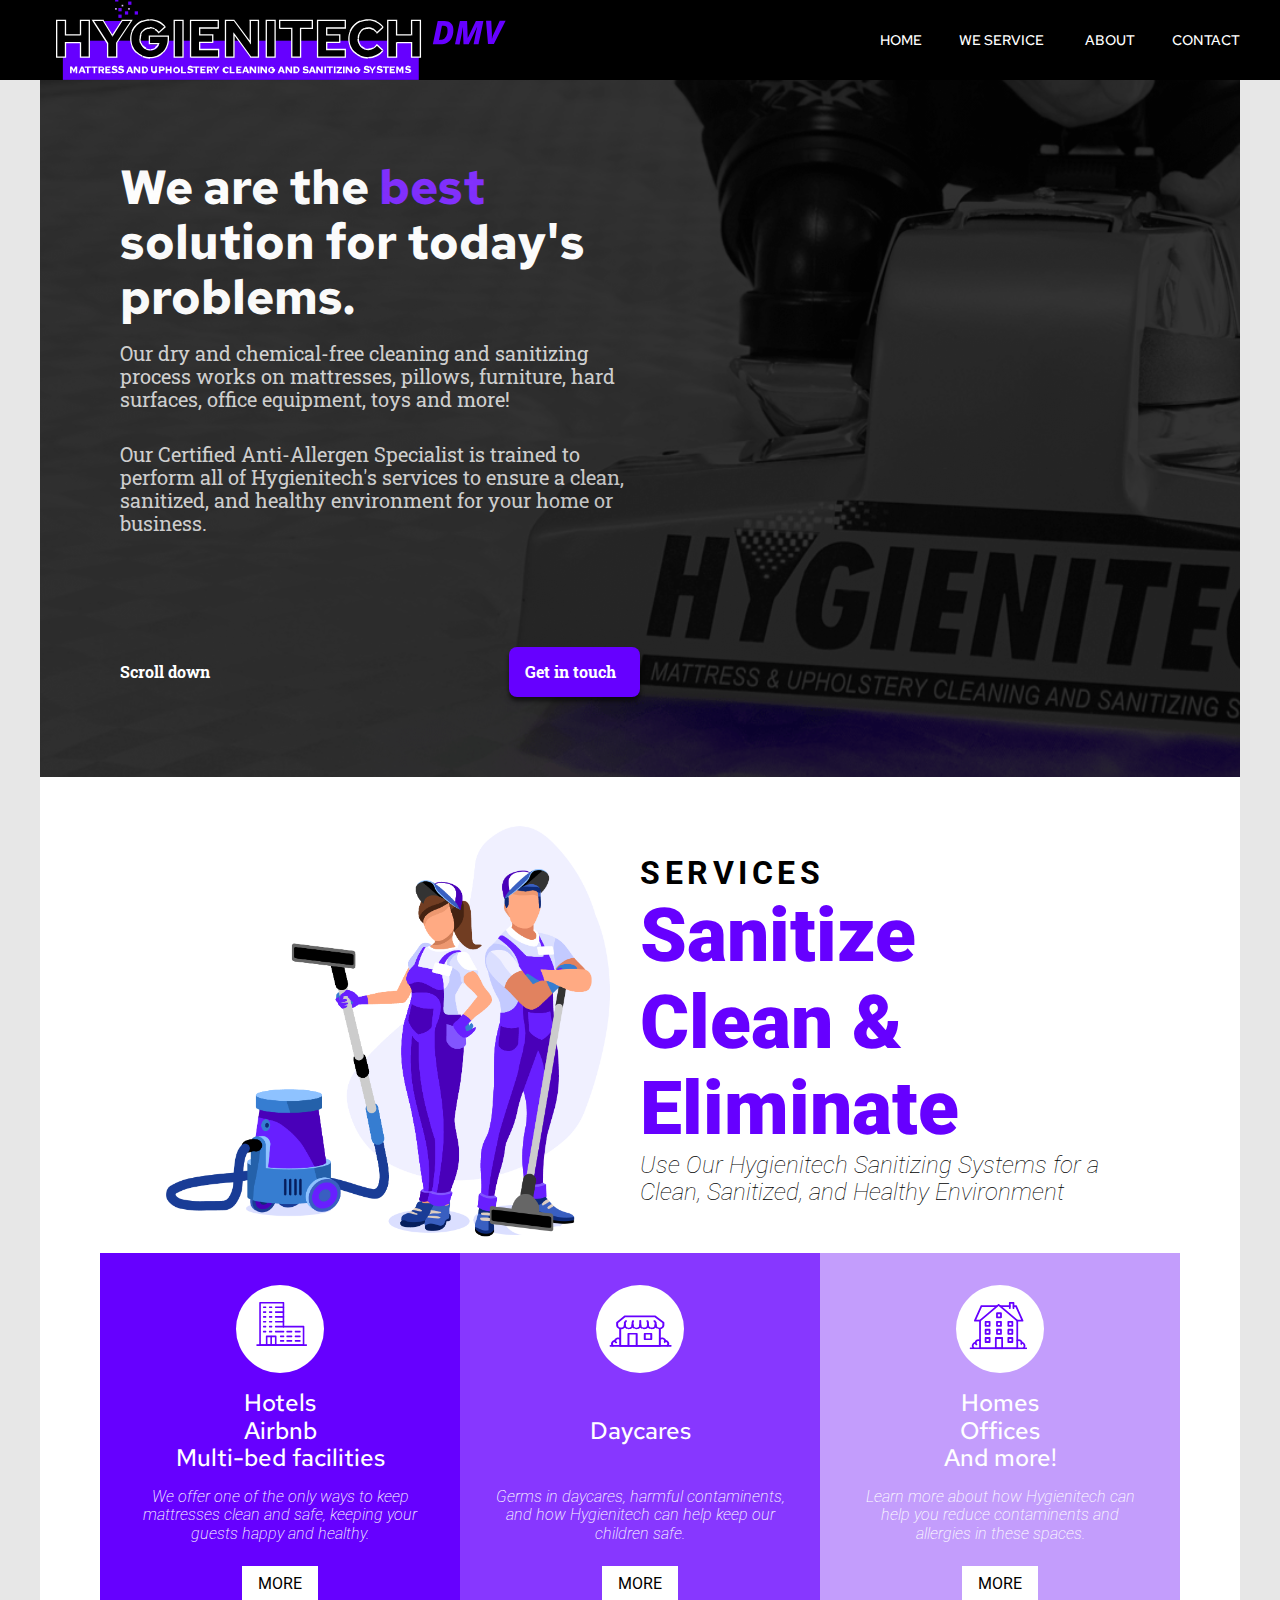
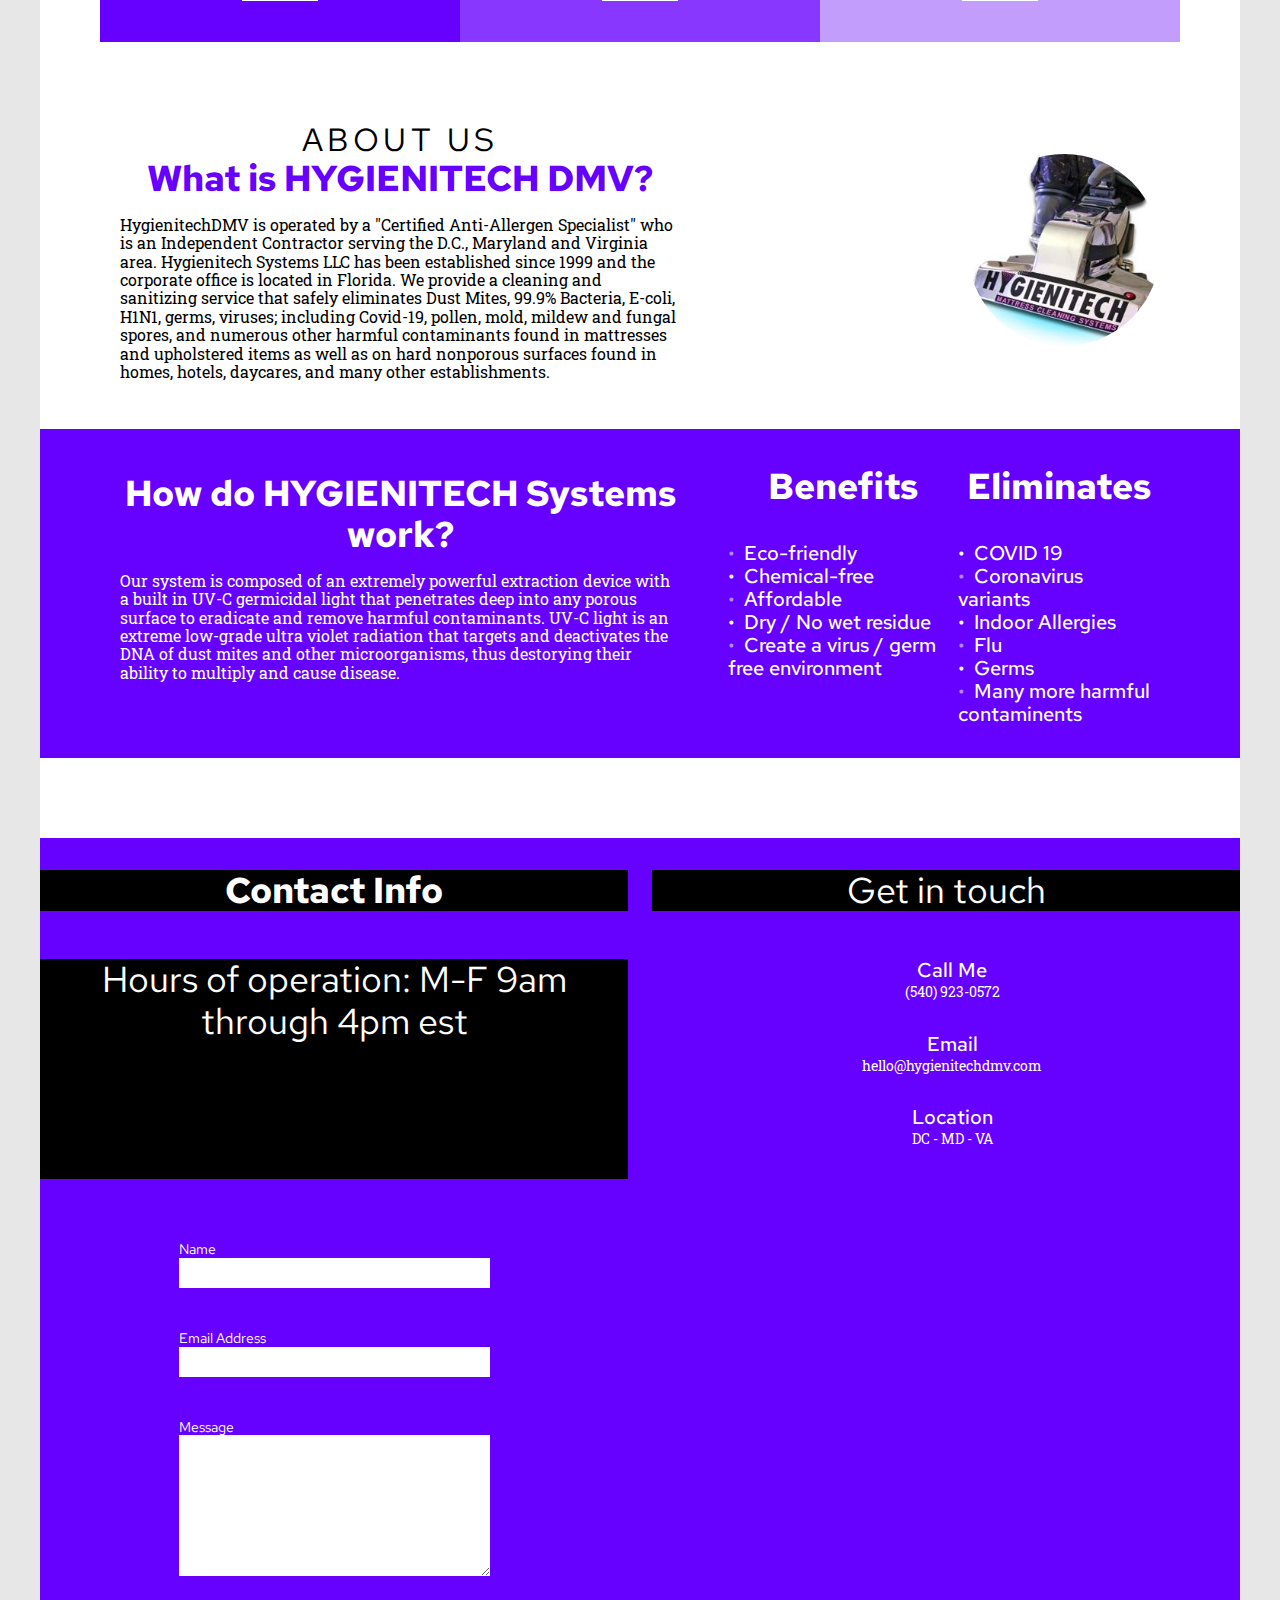
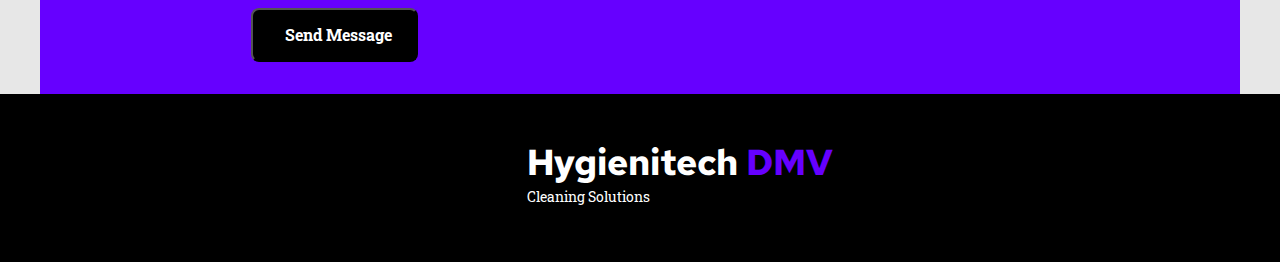
<file: index.html>
<!DOCTYPE html>
<html lang="en">
<head>
    <!--==================== GOOGLE ANALYTICS ====================-->
    <!-- Global site tag (gtag.js) - Google Analytics -->
<script async src="https://www.googletagmanager.com/gtag/js?id=G-H3X8LM975Y"></script>
<script>
  window.dataLayer = window.dataLayer || [];
  function gtag(){dataLayer.push(arguments);}
  gtag('js', new Date());

  gtag('config', 'G-H3X8LM975Y');
</script>
    <meta charset="UTF-8">
    <!--==================== UNICONS ====================-->
    
    <link rel="stylesheet" href="https://unicons.iconscout.com/release/v4.0.0/css/line.css">  
    <!--==================== CSS ====================-->
   <link rel="stylesheet" href="/assets/normalize.css">
    <link rel="stylesheet" href="/assets/style.css">

    <meta http-equiv="X-UA-Compatible" content="IE=edge">
    <meta name="viewport" content="width=device-width, initial-scale=1.0">
    <meta name="description" content="Hygienitech Cleaning and Sanitizing Systems servicing the DC, Maryland, Virginia region. We value your money, time, and reputation!">
    <title>DMV Cleaning Services | Hygienitech DMV</title>
</head>
<body>
    <!--==================== HEADER ====================-->
    <header class="header" id="header">
        <nav class="nav container">
            <a href="#" class="nav__logo"><img src="/assets/img/logofin.svg" alt="Hygienitech Logo"></a>

            <div class="nav__menu" id="nav-menu">
                <ul class="nav__list grid">
                    <li class="nav__item">
                        <a href="#home" class="nav__link active__link" title="Link to the HygienitechDMV home page.">
                            <i class="uil uil-estate nav__icon"></i> HOME
                        </a>
                    </li>
                    <li class="nav__item dropdown">
                        <a href="#locations" class="nav__link">
                            <i class="uil uil-layer-group"></i> 
                            WE SERVICE
                            <i class="uil uil-angle-double-down"></i>
                        </a>
                     
                     
                            <ul>
                                <li><a href="/we-service/hotels.html" title="Link to the HygienitechDMV hotels page.">Hotels</a></li>
                                <li><a href="/we-service/daycares.html" title="Link to the HygienitechDMV daycares page.">Daycares</a></li>
                                <li><a href="/we-service/amenities.html" title="Link to the HygienitechDMV amenities page.">Amenities</a></li>
                            </ul>
                  
                     
                    </li>
                    
                    <li class="nav__item">
                        <a href="#about" class="nav__link" title="Link to the HygienitechDMV about section.">
                            <i class="uil uil-cloud-info"></i>
                            ABOUT
                        </a>
                    </li>
                    <li class="nav__item">
                        <a href="#contact" class="nav__link" title="Link to the HygienitechDMV contact section.">
                            <i class="uil uil-phone-alt"></i>
                            CONTACT
                        </a>
                    </li>
                    
                </ul>
                <i class="uil uil-times nav__close" id="nav-close"></i>
            </div>
    
        </nav>
        <div class="nav__btns">
                   
            <div class="nav__toggle" id="nav-toggle">
                <i class="uil uil-apps"></i>
            </div>
</div>

    </header>

     <!--==================== MAIN ====================-->
     <main class="main ">
    <!--==================== HOME ====================-->
        <section class="home section" id="home">
            <div class="home__container container grid">
                <div class="home__content">

                    <div class="home__data">
                        <h1 class="home__title">We are the <span class="primary">best</span> solution for today's problems.</h1>
                        <p class="home__description">Our dry and chemical-free cleaning and sanitizing process works on mattresses, pillows, furniture, hard surfaces, office equipment, toys and more!
                            </p>
                            <p class="home__description">
                            Our Certified Anti-Allergen Specialist is trained to perform all of Hygienitech's services to ensure a clean, sanitized, and healthy environment for your home or business.  </p>
                            <div class="home__scroll container">
                                <a href="#services" class="home__scroll-button button--flex" title="Scroll down to the next section">
                                    <i class="uil uil-mouse-alt home__scroll-mouse"></i>
                                    <span class="home__scroll-name">Scroll down</span>
                                    <i class="uil uil-arrow-down home__scroll-arrow"></i>
                                </a>
                                <a href="#contact" class="button button--flex box-shadow" title="Scroll down to our contact section!">
                                    Get in touch  <i class="uil uil-message button__icon"></i>
                                 </a>
                                
                        </div>
                    </div>

                   
                </div>
               
               
        </section>
       
<!--==================== SERVICES ====================-->
<section class="services section" id="services">

    <div class="services__container container grid">
      
        <div class="services__content ">
            <div class="services-hero">
                <div class="services-hero__img">
                    <img src="/assets/img/hygienitechalteredsmall.png" alt="Hygienitech Services Logo: Sanitize, Clean, Eliminate" class="services-logo">
                </div>
                <div class="services-hero__text">
                    
                    <p class="services__heading">
                     SERVICES
                    </p>
                    
                    <ul class="services__subtitle">
                        <li>Sanitize</li>
                        <li>Clean &</li>
                        <li>Eliminate</li>
                    </ul>
                    
                    <p class="italics">
                        Use Our Hygienitech Sanitizing Systems for a Clean, Sanitized, and Healthy Environment
                    </p>
          
                </div>
         </div>
         
         <div class="card__container">
            <!--Card One -->
        <div class="card">
                <img src="/assets/img/hotels-card-icon.svg" alt="Hotels, Airbnb, Multi-bed facilities icon">
            <ul><li>Hotels</li>
            <li>Airbnb</li>
            <li>Multi-bed facilities</li></ul>
            <p>We offer one of the only ways to keep mattresses clean and safe, keeping your guests happy and healthy.</p>
            <p class="card-button"><a href="/we-service/hotels.html" title="Link to our hotels page for information on hotels, airbnb, and multi-bed facilities.">MORE</a></p>
        </div>
        <!--Card Two -->
        <div class="card">
                <img src="/assets/img/daycare-card-icon.svg" alt="Daycare icon">
            <ul><li><br></li>
                <li>Daycares</li>
                <li><br></li>
           </ul>
            <p>Germs in daycares, harmful contaminents, and how Hygienitech can help keep our children safe.</p>
            <p class="card-button"><a href="/we-service/daycares.html" title="Link to our daycares page for information on how we can help you with daycares.">MORE</a></p>
        </div>
        <!--Card Three -->
        <div class="card">
                <img src="/assets/img/homes-card-icon.svg" alt="Homes, Office, And More icon">
            <ul><li>Homes</li>
            <li>Offices</li>
            <li>And more!</li></ul>
            <p>Learn more about how Hygienitech can help you reduce contaminents and allergies in these spaces.</p>
            <p class="card-button"><a href="/we-service/amenities.html" title="Link to our homes page for information on homes, offices, and more.">MORE</a></p>
        </div>
     
            
        </div>
     </div>
    
    
            
           
            
    
            
          
       
     
    
   
</section>
 


<!--==================== ABOUT ====================-->
<section class="about section" id="about">
    <div class="about__container container grid">
        <div class="about__content">
            <div class="about-text">
            <p class="about__heading">
                ABOUT US
            </p>
            <p><h1 class="primary">What is HYGIENITECH DMV?</h1></p>
            <p class="about-data">HygienitechDMV is operated by a "Certified Anti-Allergen Specialist" who is an Independent Contractor serving the D.C., Maryland and Virginia area. Hygienitech Systems LLC has been established since 1999 and the corporate office is located in Florida. We provide a cleaning and sanitizing service that safely eliminates Dust Mites, 99.9% Bacteria, E-coli, H1N1, germs, viruses; including Covid-19, pollen, mold, mildew and fungal spores, and numerous other harmful contaminants found in mattresses and upholstered items as well as on hard nonporous surfaces found in homes, hotels, daycares, and many other establishments. </p>
                 </div>
           <div class="about-img__container">
            <img src="/assets/img/about-icon.jpg" class="about-img" alt="Icon of vacuum cleaner">
             </div>
    </div>
 
   
        <div class="about__content">
           
            <div class="about-text">
            <h1>How do HYGIENITECH Systems work?</h1>

            <p class="about-data">Our system is composed of an extremely powerful  extraction device with a built in UV-C germicidal light that penetrates deep into any porous surface to eradicate and remove harmful contaminants. UV-C light is an extreme low-grade ultra violet radiation that targets and deactivates the DNA of dust mites and other microorganisms, thus destorying their ability to multiply and cause disease. </p>

        </div>
            <div class="ul-wrapper">
            <div class="ul-container">
                <br><br>
                <h1>Benefits</h1>
                <ul aria-label="Benefits" class="about-ul">
                    <br>
                    <li class="about-li">Eco-friendly</li>
                    <li class="about-li">Chemical-free</li>
                    <li class="about-li">Affordable</li>
                    <li class="about-li">Dry / No wet residue</li>
                    <li class="about-li">Create a virus / germ free environment</li>
                    
                </ul>
            </div>
                <div class="ul-container">
                    <br><br>
             <h1>Eliminates</h1>
                <ul aria-label="Eliminates" class="about-ul">
                    <br>
                    <li class="about-li">COVID 19</li>
                    <li class="about-li">Coronavirus variants</li>
                    <li class="about-li">Indoor Allergies</li>
                    <li class="about-li">Flu</li>
                    <li class="about-li">Germs</li>
                    <li class="about-li">Many more harmful contaminents</li>
                </ul>
                </div>
               
     
            </div>
        </div>
    </div>

</section>
 <!--==================== CONTACT ME ====================-->
 <section class="contact section" id="contact">

    
    <div class="contact__container container grid">
        <h2 class="section__title">Contact Info</h2>
        <span class="section__subtitle">Get in touch</span>
                <span class="section__subtitle">Hours of operation: M-F 9am through 4pm est</span>
        <div>
            <div class="contact__information">
                <i class="uil uil-phone contact__icon"></i>
                <div>
                    <h3 class="contact__title">Call Me</h3>
                    <span class="contact__subtitle">(540) 923-0572</span>
                </div>
            </div>
            <div class="contact__information">
                <i class="uil uil-envelope contact__icon"></i>
                <div>
                    <h3 class="contact__title">Email</h3>
                    <span class="contact__subtitle">hello@hygienitechdmv.com</span>
                </div>
            </div>
            <div class="contact__information">
                <i class="uil uil-map-marker contact__icon"></i>
                <div>
                    <h3 class="contact__title">Location</h3>
                    <span class="contact__subtitle">DC - MD - VA</span>
                </div>
            </div>
        </div>

        <form name="contact" subject="HygienitechDMV" method="POST" data-netlify="true" class="contact__form grid">
            <div class="contact__inputs grid">
                <div class="contact__content">
                    <label for="" class="contact__label">Name</label>
                    <input type="text" class="contact__input" name="Name" required>
                </div>
                <div class="contact__content">
                    <label for="" class="contact__label">Email Address</label>
                    <input type="email" class="contact__input" name="Email" required>
                </div>
                </div>
    
                <div class="contact__content">
                    <label for="" class="contact__label">Message</label>
                    <textarea name="Message" id="" cols="0" rows="7" class="contact__input" required></textarea>
                </div>
          
                   
                    <button type="submit" class="button button--flex">
                        Send Message
                        <i class="uil uil-message button__icon"></i>
                    </button>
               
            </div>
        </form>

    </div>

</section>
</main>

    <!--==================== FOOTER ====================-->
    <footer class="footer">
        <div class="footer__bg">
            <div class="footer__container container grid">
                <div>
                    <h1 class="footer__title">Hygienitech <span class="primary">DMV</span></h1>
                    <span class="footer__subtitle">Cleaning Solutions</span>
                </div>

               
<!---
                <div class="footer__socials hidden">
                    <a href="" class="footer__social">
                        <i class="uil uil-facebook-f"></i>
                    </a>
                    <a href="" class="footer__social">
                        <i class="uil uil-instagram"></i>
                    </a>
                    <a href="" class="footer__social">
                        <i class="uil uil-twitter-alt"></i>
                    </a>
                </div>
            -->
            </div>
            <p class="footer__copy hidden">&#169; HYGIENITECH DMV All Rights Reserved</p>
        </div>
        
    </footer>
    <script src="app.js"></script>
</body>
</html>
</file>
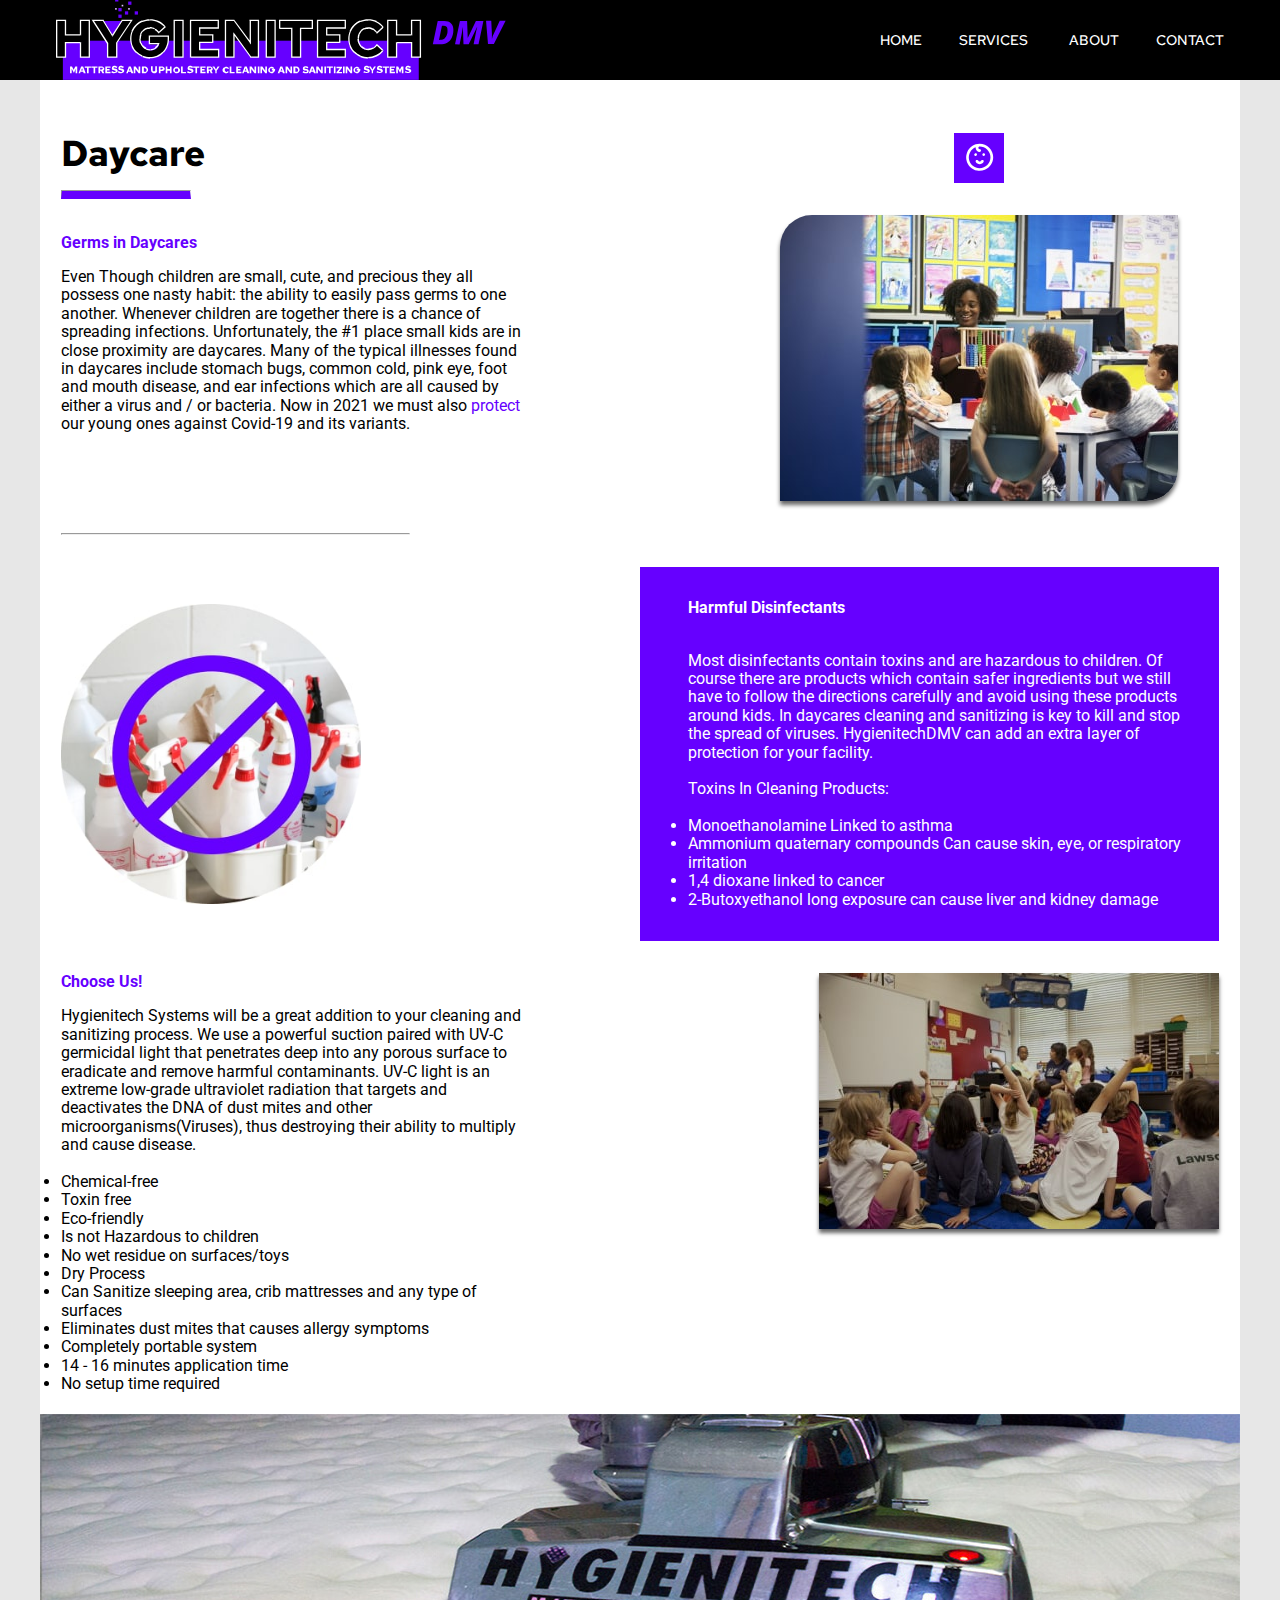
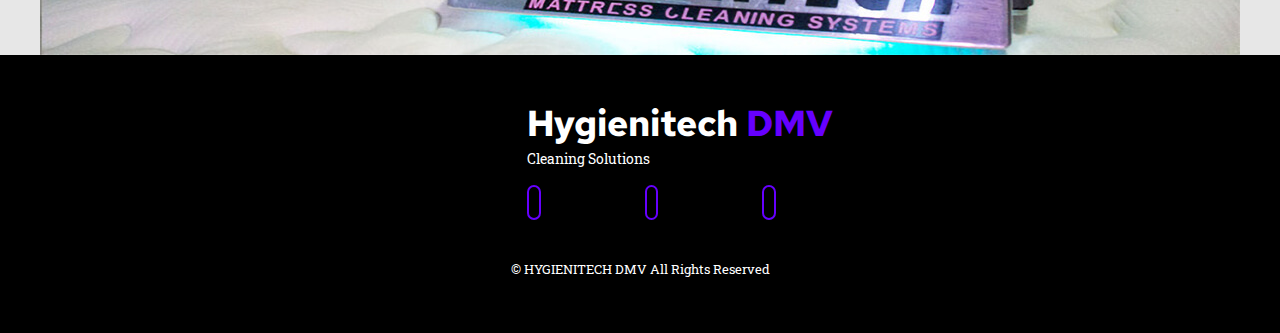
<file: daycare.html>
<!DOCTYPE html>
<html lang="en">
<head>
    <!--==================== GOOGLE ANALYTICS ====================-->
    <!-- Global site tag (gtag.js) - Google Analytics -->
<script async src="https://www.googletagmanager.com/gtag/js?id=G-H3X8LM975Y"></script>
<script>
  window.dataLayer = window.dataLayer || [];
  function gtag(){dataLayer.push(arguments);}
  gtag('js', new Date());

  gtag('config', 'G-H3X8LM975Y');
</script>
    <meta charset="UTF-8">
    <!--==================== UNICONS ====================-->
    <link rel="stylesheet" href="https://unicons.iconscout.com/release/v4.0.0/css/line.css">  
    <!--==================== CSS ====================-->
    <link rel="stylesheet" href="/assets/normalize.css">
    <link rel="stylesheet" href="/assets/style.css">
    <meta http-equiv="X-UA-Compatible" content="IE=edge">
    <meta name="viewport" content="width=device-width, initial-scale=1.0">
    <title>HygienitechDMV : Cleaning Services - Daycare</title>
</head>
<body>
    <!--==================== HEADER ====================-->
    <header class="header" id="header">
        <nav class="nav container">
            <a href="index.html" class="nav__logo"><img src = "assets/img/logofin.svg" alt="Hygienitech DMV Logo" ></a>

            <div class="nav__menu" id="nav-menu">
                <ul class="nav__list grid">
                    <li class="nav__item">
                        <a href="index.html" class="nav__link active__link">
                            <i class="uil uil-estate nav__icon"></i> HOME
                        </a>
                    </li>
                    <li class="nav__item dropdown">
                        <a href="#services" class="nav__link">
                            <i class="uil uil-layer-group"></i> 
                            SERVICES
                            <i class="uil uil-angle-double-down"></i>
                        </a>
                     
                     
                            <ul>
                                <li><a href="lodging.html">Lodging</a></li>
                                <li><a href="daycare.html">Daycare</a></li>
                                <li><a href="facilities.html">Facilities</a></li>
                            </ul>
                  
                     
                    </li>
                    
                    <li class="nav__item">
                        <a href="index.html" id="about" class="nav__link">
                            <i class="uil uil-cloud-info"></i>
                            ABOUT
                        </a>
                    </li>
                    <li class="nav__item">
                        <a href="index.html" id="contact" class="nav__link">
                            <i class="uil uil-phone-alt"></i>
                            CONTACT
                        </a>
                    </li>
                    
                </ul>
                <i class="uil uil-times nav__close" id="nav-close"></i>
            </div>
           <div class="nav__btns">
                   
                   <div class="nav__toggle" id="nav-toggle">
                       <i class="uil uil-apps"></i>
                   </div>


        </nav>
    </header>
     <!--==================== MAIN ====================-->
     <main class="main">

    <!--==================== DAYCARE ====================-->

    <section class="daycare section" id="daycare">

        <div class="daycare__container container">
          
            <div class="daycare__content">
                <div class="daycare-data">
               
                <p><h1>Daycare</h1>
               
                    <hr class="underline">
                 
                <p>

                  
                    </p>
                    <br>
                    <h4 class="primary">Germs in Daycares</h4>
                    <p>


                        Even Though children are small, cute, and precious they all possess one nasty habit: the ability to easily pass germs to one another. Whenever children are together there is a chance of spreading infections. Unfortunately, the #1 place small kids are in close proximity are daycares. Many of the typical illnesses found in daycares include stomach bugs, common cold, pink eye, foot and mouth disease, and ear infections which are all caused by either a virus and / or bacteria. Now in 2021 we must also <span class="primary">protect</span> our young ones against Covid-19 and its variants.
                    </p>
                  
                </div>
                    <div class="img-container">
                       
                        <img src="/assets/img/daycarepage/daycare-header-icon.svg" alt="" class="daycare-logo">
                        <div class="break"></div>
                       
                       
                    
                    <img src="/assets/img/daycarepage/daycare1.jpg" alt="" class="box-shadow">
                    
                        
                </div>
                </div>
                <hr>
                <div class="daycare__content">
             
                    
               <div class="img-container ">
                    <img src="/assets/img/daycarepage/daycare2.jpg" alt="" class="lurking">
                </div>
               
                <div class="daycare-data-second">
                    <h4>Harmful Disinfectants</h4>
                  <br>
                
                    <p>Most disinfectants contain toxins and are hazardous to children. Of course there are products which contain safer ingredients but we still have to follow the directions carefully and avoid using these products around kids. In daycares cleaning and sanitizing is key to kill and stop the spread of viruses. HygienitechDMV can add an extra layer of protection for your facility. 
<br>
<br>
                        Toxins In Cleaning Products:
                        <br><br>
                        <ul>
                           
                           
                            <li>Monoethanolamine
                                Linked to asthma</li>
                            <li>Ammonium quaternary compounds
                                Can cause skin, eye, or respiratory irritation</li>
                            <li> 1,4 dioxane
                                linked to cancer</li>
                            <li>2-Butoxyethanol 
                                long exposure can cause liver and kidney damage</li>

                        
                    </ul>
                    </p>
              </div>
             
            </div>

           
            <div class="daycare__content">

                <div class="daycare-data second-group">
                   <h4 class="primary">Choose Us!</h4>
                   <p>Hygienitech Systems will be a great addition to your cleaning and sanitizing process. We use a powerful suction paired with  UV-C germicidal light that penetrates deep into any porous surface to eradicate and remove harmful contaminants. UV-C light is an extreme low-grade ultraviolet radiation that targets and deactivates the DNA of dust mites and other microorganisms(Viruses), thus destroying their ability to multiply and cause disease. </p>
                    <br>
                    <ul>
                    <li>Chemical-free</li>
                    <li>Toxin free</li>
                    <li>Eco-friendly</li>
                    <li>Is not Hazardous to children</li>
                    <li>No wet residue on surfaces/toys</li>
                    <li>Dry Process</li>
                    <li>Can Sanitize sleeping area, crib mattresses
                        and any type of surfaces</li>
                    <li>Eliminates dust mites that causes allergy symptoms </li>
                    <li>Completely portable system</li>
                    <li>14 - 16 minutes application time</li>
                    <li>No setup time required</li>
                    </ul>
                    </div>
                   
                    <div class="daycare2"><img src="/assets/img/daycarepage/daycare3.jpg" alt="" class="box-shadow"></div>
                
                </div>
            
               
            </div>
            
        </div>

      
       
    </section>
  
     </main>

<div class="bottom">
    <img src="/assets/img/hotelspage/hotelsfooter.jpg" alt="">
</div>
    
<!--==================== FOOTER ====================-->
<footer class="footer">
    <div class="footer__bg">
        <div class="footer__container container grid">
            <div>
                <h1 class="footer__title">Hygienitech <span class="primary">DMV</span></h1>
                <span class="footer__subtitle">Cleaning Solutions</span>
            </div>

           

            <div class="footer__socials">
                <a href="" class="footer__social">
                    <i class="uil uil-facebook-f"></i>
                </a>
                <a href="" class="footer__social">
                    <i class="uil uil-instagram"></i>
                </a>
                <a href="" class="footer__social">
                    <i class="uil uil-twitter-alt"></i>
                </a>
            </div>
        </div>
        <p class="footer__copy">&#169; HYGIENITECH DMV All Rights Reserved</p>
    </div>
    
</footer>
<script src="app.js"></script>
</body>
</file>
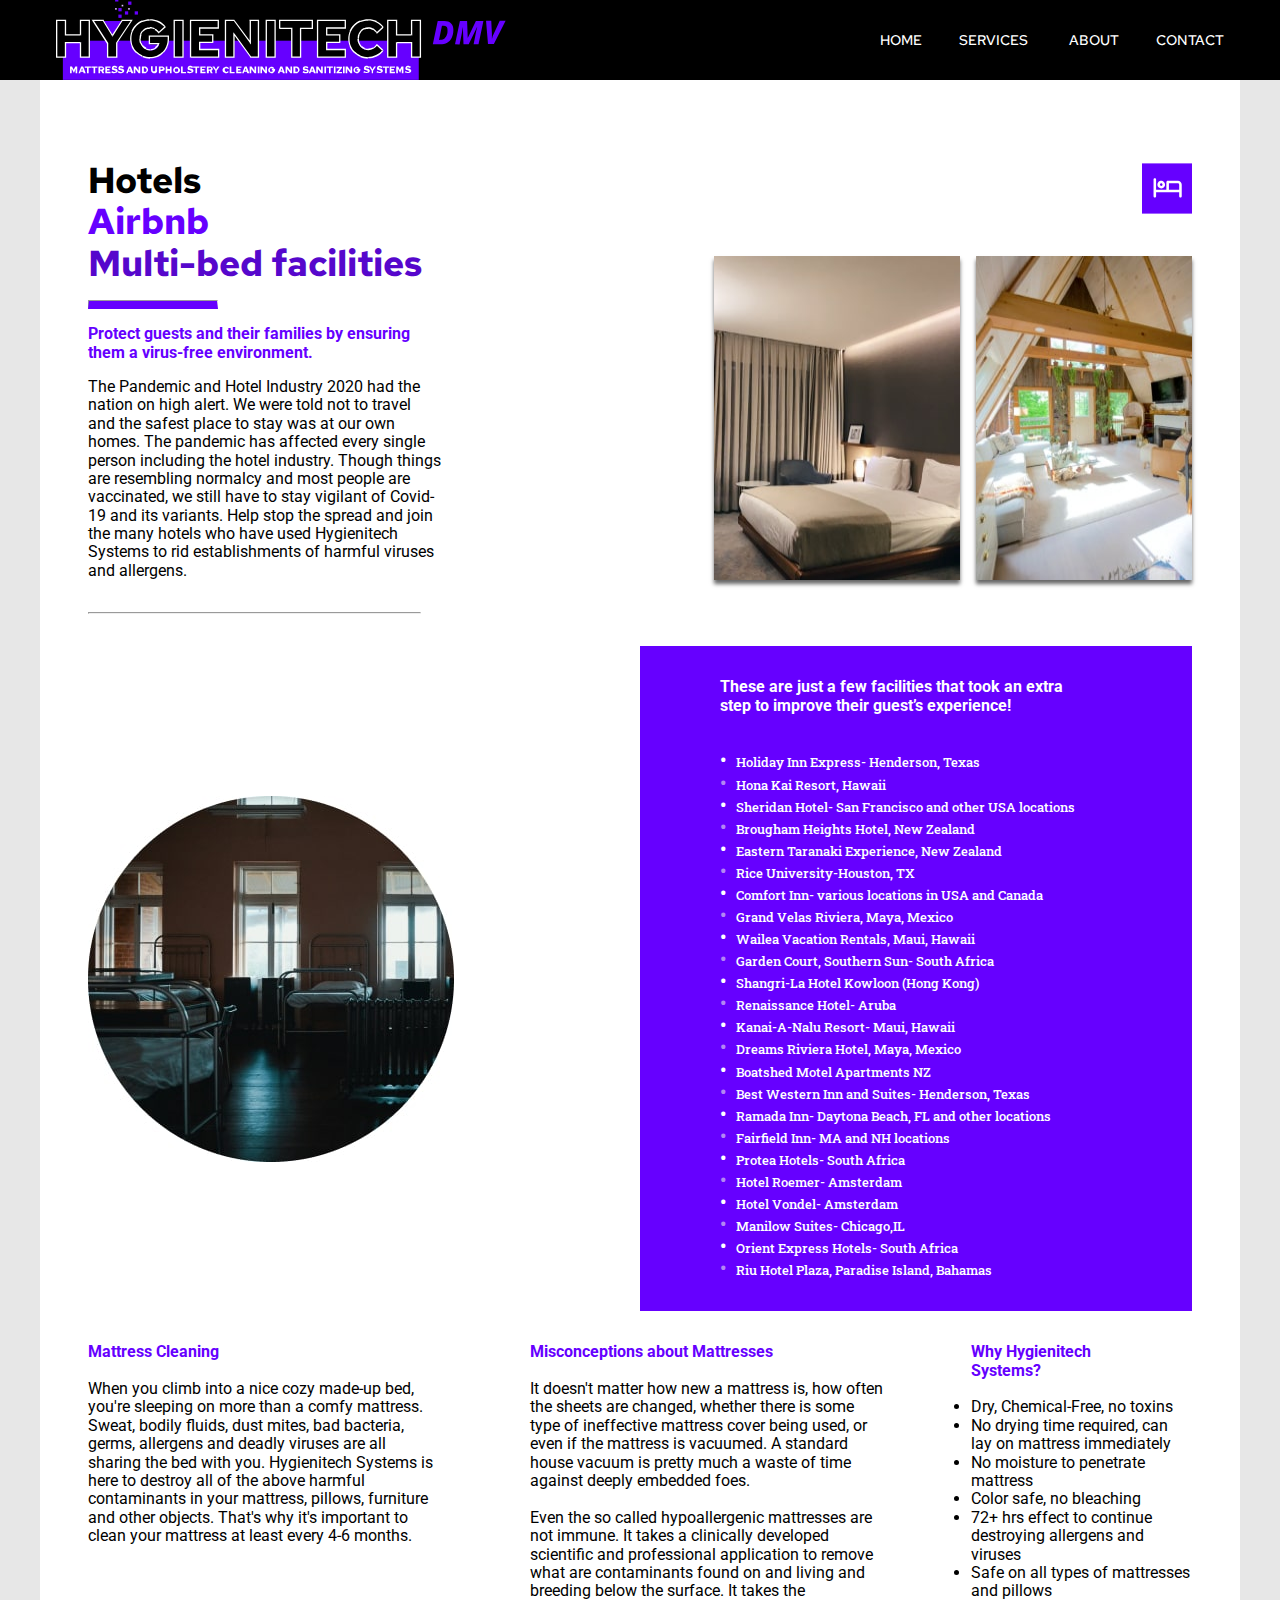
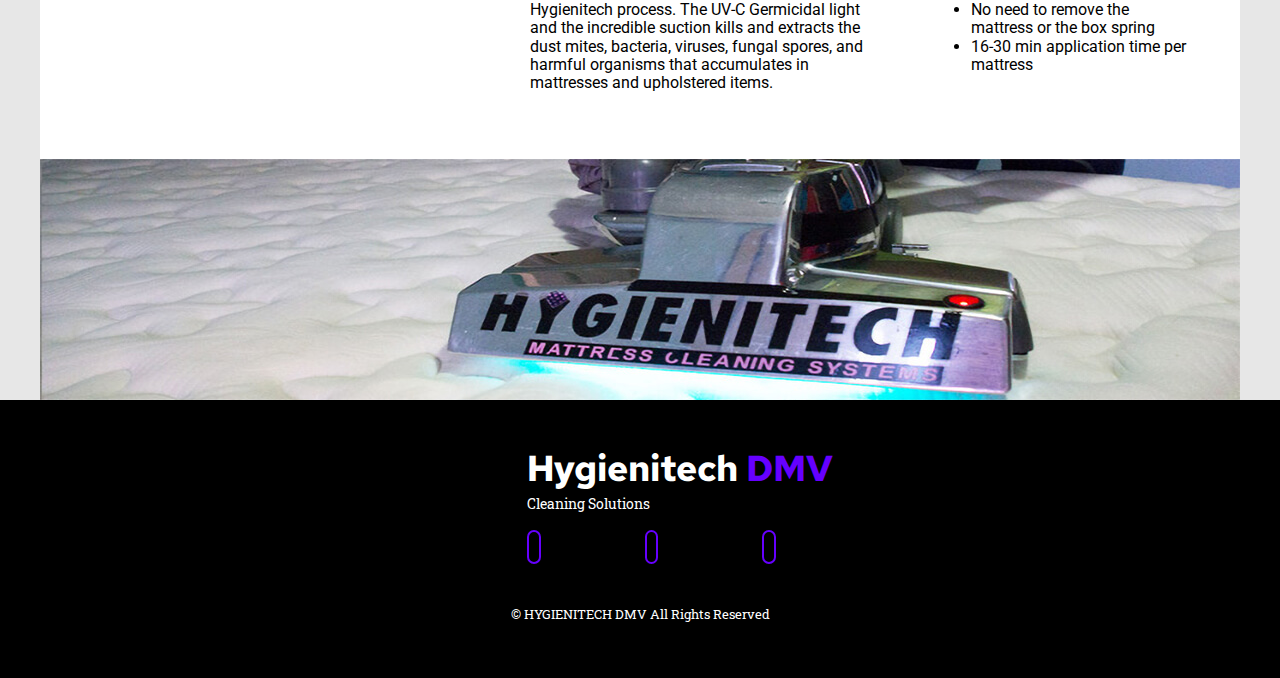
<file: lodging.html>
<!DOCTYPE html>
<html lang="en">
<head>
    <!--==================== GOOGLE ANALYTICS ====================-->
    <!-- Global site tag (gtag.js) - Google Analytics -->
<script async src="https://www.googletagmanager.com/gtag/js?id=G-H3X8LM975Y"></script>
<script>
  window.dataLayer = window.dataLayer || [];
  function gtag(){dataLayer.push(arguments);}
  gtag('js', new Date());

  gtag('config', 'G-H3X8LM975Y');
</script>
    <meta charset="UTF-8">
    <!--==================== UNICONS ====================-->
    <link rel="stylesheet" href="https://unicons.iconscout.com/release/v4.0.0/css/line.css">  
    <!--==================== CSS ====================-->
    <link rel="stylesheet" href="/assets/normalize.css">
    <link rel="stylesheet" href="/assets/style.css">
    <meta http-equiv="X-UA-Compatible" content="IE=edge">
    <meta name="viewport" content="width=device-width, initial-scale=1.0">
    <title>HygienitechDMV : Cleaning Services - Lodging: Homes, Airbnb, Multi-bed facilities</title>
</head>
<body>
    <!--==================== HEADER ====================-->
    <header class="header" id="header">
        <nav class="nav container">
            <a href="index.html" class="nav__logo"><img src = "assets/img/logofin.svg" alt="Hygienitech DMV Logo" ></a>

            <div class="nav__menu" id="nav-menu">
                <ul class="nav__list grid">
                    <li class="nav__item">
                        <a href="index.html" class="nav__link active__link">
                            <i class="uil uil-estate nav__icon"></i> HOME
                        </a>
                    </li>
                    <li class="nav__item dropdown">
                        <a href="#services" class="nav__link">
                            <i class="uil uil-layer-group"></i> 
                            SERVICES
                            <i class="uil uil-angle-double-down"></i>
                        </a>
                     
                     
                            <ul>
                                <li><a href="lodging.html">Lodging</a></li>
                                <li><a href="daycare.html">Daycare</a></li>
                                <li><a href="facilities.html">Facilities</a></li>
                            </ul>
                  
                     
                    </li>
                    
                    <li class="nav__item">
                        <a href="index.html" id="about" class="nav__link">
                            <i class="uil uil-cloud-info"></i>
                            ABOUT
                        </a>
                    </li>
                    <li class="nav__item">
                        <a href="index.html" id="contact" class="nav__link">
                            <i class="uil uil-phone-alt"></i>
                            CONTACT
                        </a>
                    </li>
                    
                </ul>
                <i class="uil uil-times nav__close" id="nav-close"></i>
            </div>
           <div class="nav__btns">
                   
                   <div class="nav__toggle" id="nav-toggle">
                       <i class="uil uil-apps"></i>
                   </div>


        </nav>
    </header>
     <!--==================== MAIN ====================-->
     <main class="main">

    <!--==================== LODGING ====================-->

    <section class="lodging section" id="lodging">

        <div class="lodging__container container">
          
            <div class="lodging__content">
                <div class="lodging-data">
                <p><h1>Hotels</h1>
                <p><h1 class="primary">Airbnb </h1>
                <p><h1 class="primary ">Multi-bed facilities</h1></p>
                    <hr class="underline">
                 
                <h4 class="primary">

                    Protect guests and their families by ensuring them a virus-free environment.
                    </h4>
                    
                    
                    <p>
                    The Pandemic and Hotel Industry 
                     
                    2020 had the nation on high alert. We were told not to travel and the safest place to stay was at our own homes. The pandemic has affected every single person including the hotel industry. Though things are resembling normalcy and most people are vaccinated, we still have to stay vigilant of Covid-19 and its variants. Help stop the spread and join the many hotels who have used Hygienitech Systems to rid establishments of harmful viruses and allergens.
                    </p>
                  
                </div>
                    <div class="img-container">
                       
                        <img src="/assets/img/hotelspage/hotel-header-icon.svg" alt="" class="hotels-logo">
                        <div class="break"></div>
                       
                    
                    <img src="/assets/img/hotelspage/hotels1.jpg" alt="" class="box-shadow">
                <img src="/assets/img/hotelspage/hotels2.jpg" alt="" class="box-shadow">
                </div>
                </div>
                <hr>
                <div class="lodging__content">
             
                    
               <div class="img-container ">
                    <img src="/assets/img/hotelspage/hotels3.jpg" alt="" class="circle">
                </div>
               
                <div class="lodging-data-second">
                    <h4>These are just a few facilities that took an extra step to improve their guest’s experience!</h4>
                  <br>
                
                    
                        <ul class="ul-container small">
                       <li>Holiday Inn Express- Henderson, Texas</li>
                       <li>Hona Kai Resort, Hawaii</li>
                       <li>Sheridan Hotel- San Francisco and other USA locations</li>
                       <li>Brougham Heights Hotel, New Zealand</li>
                       <li>Eastern Taranaki Experience, New Zealand</li>
                       <li>Rice University-Houston, TX</li>
                       <li>Comfort Inn- various locations in USA and Canada</li>
                       <li>Grand Velas Riviera, Maya, Mexico</li>
                       <li>Wailea Vacation Rentals, Maui, Hawaii</li>
                       <li>Garden Court, Southern Sun- South Africa</li>
                       
                    </ul>

                    <ul class="ul-container small">
                        <li>Shangri-La Hotel Kowloon (Hong Kong)</li>
                       <li>Renaissance Hotel- Aruba</li>
                       <li>Kanai-A-Nalu Resort- Maui, Hawaii</li>
                       <li>Dreams Riviera Hotel, Maya, Mexico</li>
                       <li>Boatshed Motel Apartments NZ</li>
                       <li>Best Western Inn and Suites- Henderson, Texas </li>
                       <li>Ramada Inn- Daytona Beach, FL and other locations</li>
                       <li>Fairfield Inn- MA and NH locations</li>
                       <li>Protea Hotels- South Africa</li>
                       <li>Hotel Roemer- Amsterdam</li>
                       <li>Hotel Vondel- Amsterdam</li>
                       <li>Manilow Suites- Chicago,IL</li>
                       <li>Orient Express Hotels- South Africa</li>
                       <li>Riu Hotel Plaza, Paradise Island, Bahamas</li>
                    </ul>
                </p>
              
              </div>
            </div>

            <div class="lodging__content">

                <div class="lodging-data">
                    <p class="primary bold">Mattress Cleaning</p>
                    <br>
                    <p>When you climb into a nice cozy made-up bed, you're sleeping on more than a comfy mattress. Sweat, bodily fluids, dust mites, bad bacteria, germs, allergens and deadly viruses are all sharing the bed with you. Hygienitech Systems is here to destroy all of the above harmful contaminants in your mattress, pillows, furniture and other objects.  That's why it's important to clean your mattress at least every 4-6 months.</p>
                    <br>
                    </div>
                    <div class="lodging-data">
                        <p class="primary bold">Misconceptions about Mattresses</p>
                        <br>
                        <p>
                            It doesn't matter how new a mattress is, how often the sheets are changed, whether there is some type of ineffective mattress cover being used, or even if the mattress is vacuumed. A standard house vacuum is pretty much a waste of time against deeply embedded foes.
                            <br><br> Even the so called hypoallergenic mattresses are not immune. It takes a clinically developed scientific and professional application to remove what are contaminants found on and living and breeding below the surface. It takes the Hygienitech process. The UV-C Germicidal light and the incredible suction kills and extracts the dust mites, bacteria, viruses, fungal spores, and harmful organisms that accumulates in mattresses and upholstered items.  
                        </p>
                        <br>
                    </div>
                    <div class="lodging-data">
                        <p class="primary bold">Why Hygienitech Systems?</p>
                    <br>
                    <ul>
                        <li>Dry, Chemical-Free, no toxins</li>
                        <li>No drying time required, can lay on mattress immediately</li>
                        <li>No moisture to penetrate mattress</li>
                        <li>Color safe, no bleaching</li>
                        <li>72+ hrs effect to continue destroying allergens and viruses </li>
                        <li>Safe on all types of mattresses and pillows</li>
                        <li>No need to remove the mattress or the box spring</li>
                        <li>16-30 min application time per mattress</li>
                    </ul>
                  
                    </div>
                
                </div>
            
               
            </div>
            
        </div>

      
       
    </section>
  
     </main>

<div class="bottom">
    <img src="/assets/img/hotelspage/hotelsfooter.jpg" alt="">
</div>
    
<!--==================== FOOTER ====================-->
<footer class="footer">
    <div class="footer__bg">
        <div class="footer__container container grid">
            <div>
                <h1 class="footer__title">Hygienitech <span class="primary">DMV</span></h1>
                <span class="footer__subtitle">Cleaning Solutions</span>
            </div>

           

            <div class="footer__socials">
                <a href="" class="footer__social">
                    <i class="uil uil-facebook-f"></i>
                </a>
                <a href="" class="footer__social">
                    <i class="uil uil-instagram"></i>
                </a>
                <a href="" class="footer__social">
                    <i class="uil uil-twitter-alt"></i>
                </a>
            </div>
        </div>
        <p class="footer__copy">&#169; HYGIENITECH DMV All Rights Reserved</p>
    </div>
    
</footer>
<script src="app.js"></script>
</body>
</file>
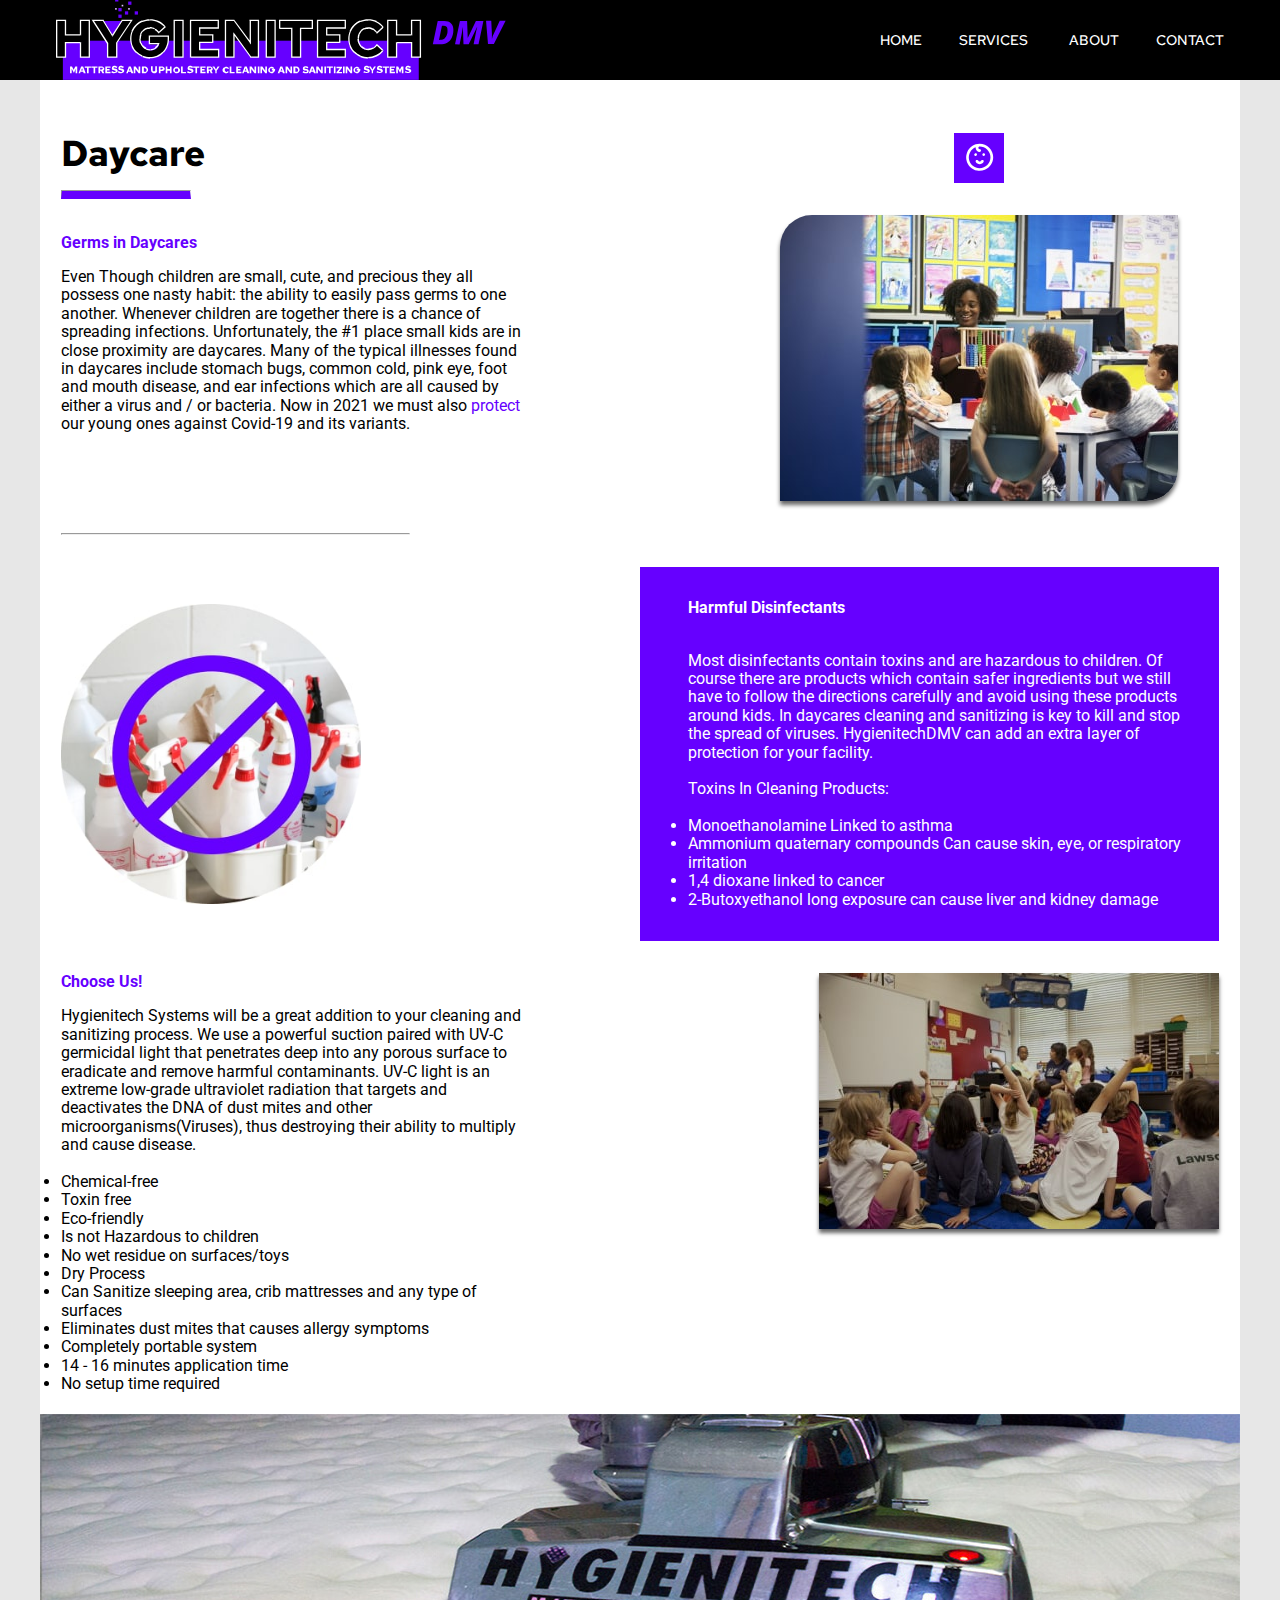
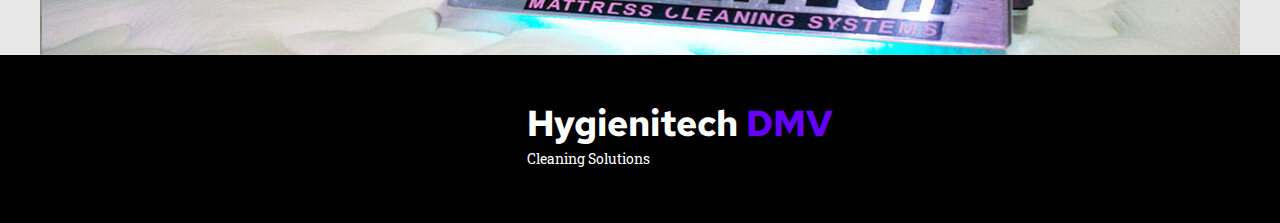
<file: services/daycare.html>
<!DOCTYPE html>
<html lang="en">
<head>
    <!--==================== GOOGLE ANALYTICS ====================-->
    <!-- Global site tag (gtag.js) - Google Analytics -->
<script async src="https://www.googletagmanager.com/gtag/js?id=G-H3X8LM975Y"></script>
<script>
  window.dataLayer = window.dataLayer || [];
  function gtag(){dataLayer.push(arguments);}
  gtag('js', new Date());

  gtag('config', 'G-H3X8LM975Y');
</script>
    <meta charset="UTF-8">
    <!--==================== UNICONS ====================-->
    <link rel="stylesheet" href="https://unicons.iconscout.com/release/v4.0.0/css/line.css">  
    <!--==================== CSS ====================-->
    <link rel="stylesheet" href="/assets/normalize.css">
    <link rel="stylesheet" href="/assets/style.css">
    <meta http-equiv="X-UA-Compatible" content="IE=edge">
    <meta name="viewport" content="width=device-width, initial-scale=1.0">
    <title>HygienitechDMV : Cleaning Services - Daycare</title>
</head>
<body>
    <!--==================== HEADER ====================-->
    <header class="header" id="header">
        <nav class="nav container">
            <a href="/index.html" class="nav__logo"><img src = "../assets/img/logofin.svg" alt="Hygienitech DMV Logo" ></a>

            <div class="nav__menu" id="nav-menu">
                <ul class="nav__list grid">
                    <li class="nav__item">
                        <a href="/index.html" class="nav__link active__link">
                            <i class="uil uil-estate nav__icon"></i> HOME
                        </a>
                    </li>
                    <li class="nav__item dropdown">
                        <a href="#services" class="nav__link">
                            <i class="uil uil-layer-group"></i> 
                            SERVICES
                            <i class="uil uil-angle-double-down"></i>
                        </a>
                     
                     
                            <ul>
                                <li><a href="/services/lodging.html">Lodging</a></li>
                                <li><a href="/services/daycare.html">Daycare</a></li>
                                <li><a href="/services/facilities.html">Facilities</a></li>
                            </ul>
                  
                     
                    </li>
                    
                    <li class="nav__item">
                        <a href="/index.html" id="about" class="nav__link">
                            <i class="uil uil-cloud-info"></i>
                            ABOUT
                        </a>
                    </li>
                    <li class="nav__item">
                        <a href="/index.html" id="contact" class="nav__link">
                            <i class="uil uil-phone-alt"></i>
                            CONTACT
                        </a>
                    </li>
                    
                </ul>
                <i class="uil uil-times nav__close" id="nav-close"></i>
            </div>
           <div class="nav__btns">
                   
                   <div class="nav__toggle" id="nav-toggle">
                       <i class="uil uil-apps"></i>
                   </div>


        </nav>
    </header>
     <!--==================== MAIN ====================-->
     <main class="main">

    <!--==================== DAYCARE ====================-->

    <section class="daycare section" id="daycare">

        <div class="daycare__container container">
          
            <div class="daycare__content">
                <div class="daycare-data">
               
                <p><h1>Daycare</h1>
               
                    <hr class="underline">
                 
                <p>

                  
                    </p>
                    <br>
                    <h4 class="primary">Germs in Daycares</h4>
                    <p>


                        Even Though children are small, cute, and precious they all possess one nasty habit: the ability to easily pass germs to one another. Whenever children are together there is a chance of spreading infections. Unfortunately, the #1 place small kids are in close proximity are daycares. Many of the typical illnesses found in daycares include stomach bugs, common cold, pink eye, foot and mouth disease, and ear infections which are all caused by either a virus and / or bacteria. Now in 2021 we must also <span class="primary">protect</span> our young ones against Covid-19 and its variants.
                    </p>
                  
                </div>
                    <div class="img-container">
                       
                        <img src="/assets/img/daycarepage/daycare-header-icon.svg" alt="Daycare icon" class="daycare-logo">
                        <div class="break"></div>
                       
                       
                    
                    <img src="/assets/img/daycarepage/daycare1.jpg" alt="Photo of a kids at a table being taught by a teacher" class="box-shadow">
                    
                        
                </div>
                </div>
                <hr>
                <div class="daycare__content">
             
                    
               <div class="img-container ">
                    <img src="/assets/img/daycarepage/daycare2.jpg" alt="Photo of cleaning supplies overlayed with a banned symbol" class="lurking">
                </div>
               
                <div class="daycare-data-second">
                    <h4>Harmful Disinfectants</h4>
                  <br>
                
                    <p>Most disinfectants contain toxins and are hazardous to children. Of course there are products which contain safer ingredients but we still have to follow the directions carefully and avoid using these products around kids. In daycares cleaning and sanitizing is key to kill and stop the spread of viruses. HygienitechDMV can add an extra layer of protection for your facility. 
<br>
<br>
                        Toxins In Cleaning Products:
                        <br><br>
                        <ul>
                           
                           
                            <li>Monoethanolamine
                                Linked to asthma</li>
                            <li>Ammonium quaternary compounds
                                Can cause skin, eye, or respiratory irritation</li>
                            <li> 1,4 dioxane
                                linked to cancer</li>
                            <li>2-Butoxyethanol 
                                long exposure can cause liver and kidney damage</li>

                        
                    </ul>
                    </p>
              </div>
             
            </div>

           
            <div class="daycare__content">

                <div class="daycare-data second-group">
                   <h4 class="primary">Choose Us!</h4>
                   <p>Hygienitech Systems will be a great addition to your cleaning and sanitizing process. We use a powerful suction paired with  UV-C germicidal light that penetrates deep into any porous surface to eradicate and remove harmful contaminants. UV-C light is an extreme low-grade ultraviolet radiation that targets and deactivates the DNA of dust mites and other microorganisms(Viruses), thus destroying their ability to multiply and cause disease. </p>
                    <br>
                    <ul>
                    <li>Chemical-free</li>
                    <li>Toxin free</li>
                    <li>Eco-friendly</li>
                    <li>Is not Hazardous to children</li>
                    <li>No wet residue on surfaces/toys</li>
                    <li>Dry Process</li>
                    <li>Can Sanitize sleeping area, crib mattresses
                        and any type of surfaces</li>
                    <li>Eliminates dust mites that causes allergy symptoms </li>
                    <li>Completely portable system</li>
                    <li>14 - 16 minutes application time</li>
                    <li>No setup time required</li>
                    </ul>
                    </div>
                   
                    <div class="daycare2"><img src="/assets/img/daycarepage/daycare3.jpg" alt="Photo of children learning at daycare" class="box-shadow"></div>
                
                </div>
            
               
            </div>
            
        </div>

      
       
    </section>
  
     </main>

<div class="bottom">
    <img src="/assets/img/hotelspage/hotelsfooter.jpg" alt="Photo of a hand on a clean mattress">
</div>
    
<!--==================== FOOTER ====================-->
<footer class="footer">
    <div class="footer__bg">
        <div class="footer__container container grid">
            <div>
                <h1 class="footer__title">Hygienitech <span class="primary">DMV</span></h1>
                <span class="footer__subtitle">Cleaning Solutions</span>
            </div>

           
<!---
            <div class="footer__socials hidden">
                <a href="" class="footer__social">
                    <i class="uil uil-facebook-f"></i>
                </a>
                <a href="" class="footer__social">
                    <i class="uil uil-instagram"></i>
                </a>
                <a href="" class="footer__social">
                    <i class="uil uil-twitter-alt"></i>
                </a>
            </div>
            -->
        </div>
        <p class="footer__copy hidden">&#169; HYGIENITECH DMV All Rights Reserved</p>
    </div>
    
</footer>
<script src="/app.js"></script>
</body>
</file>
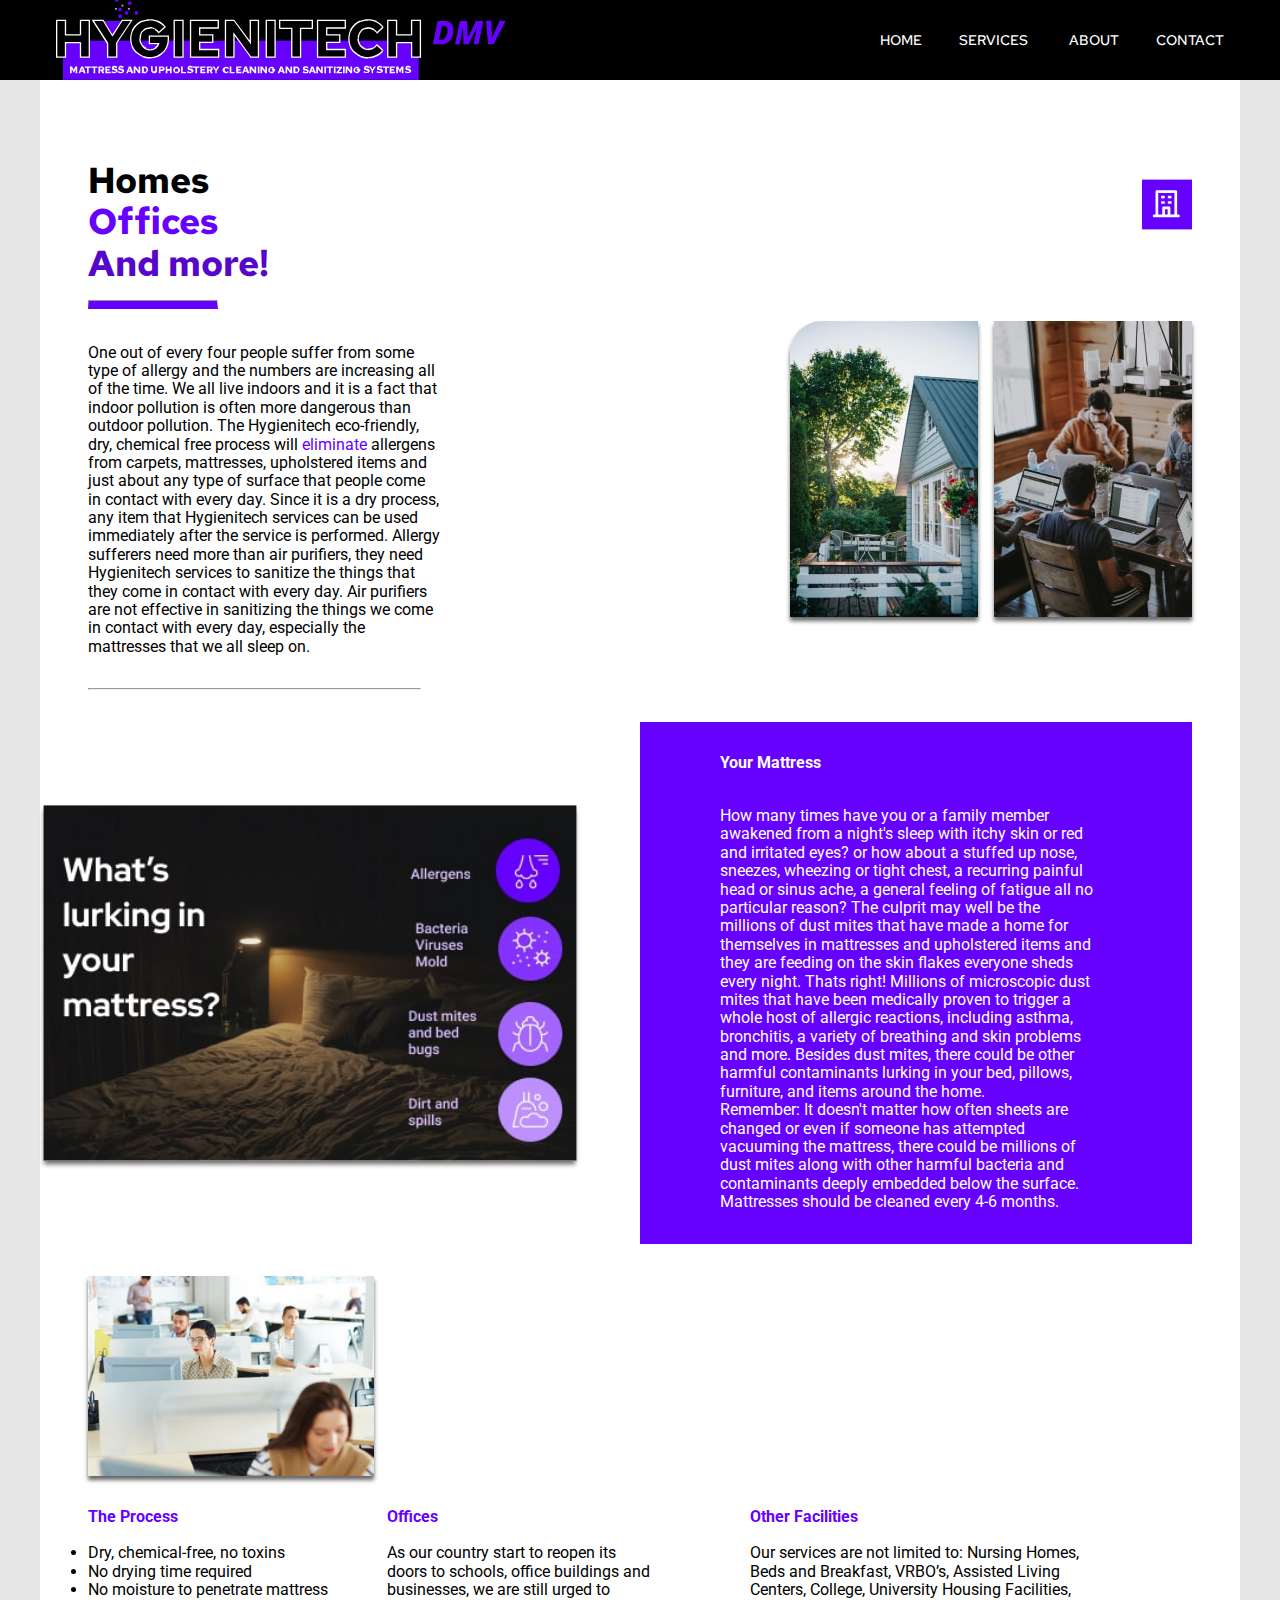
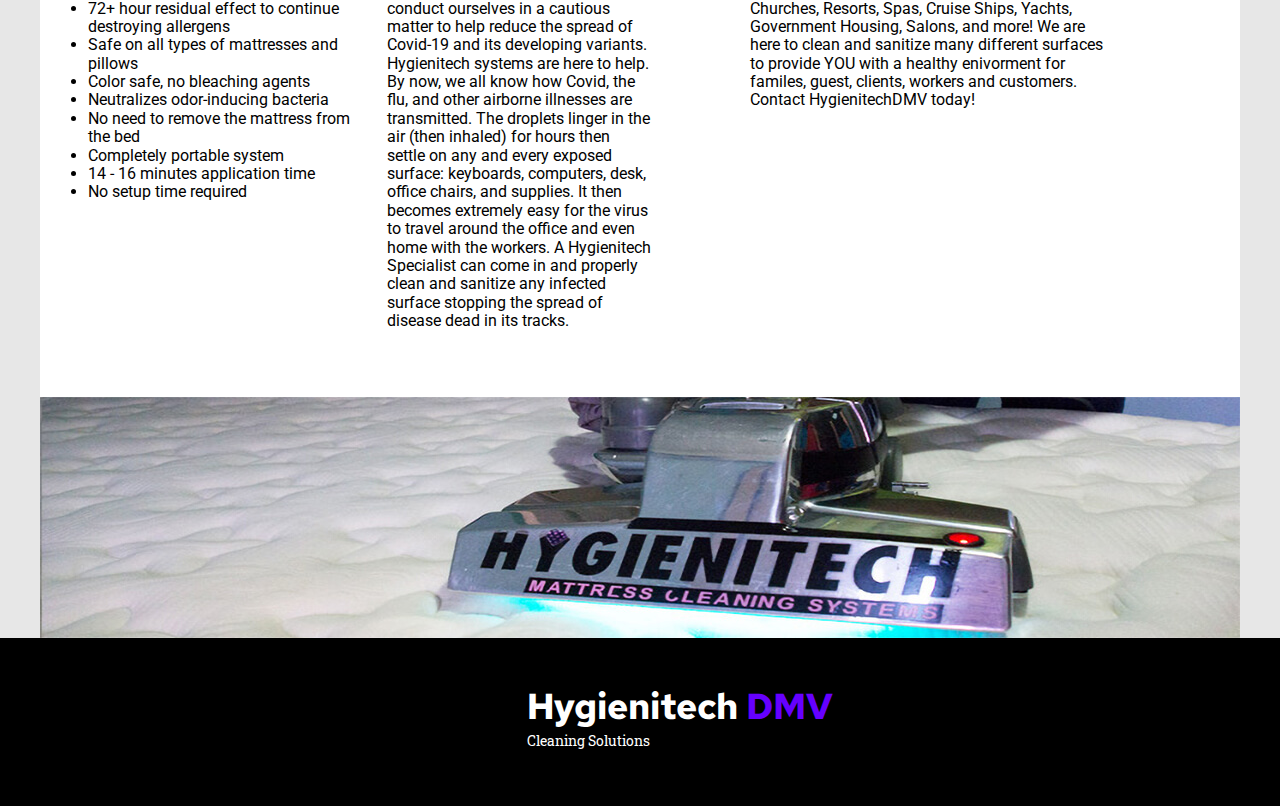
<file: services/facilities.html>
<!DOCTYPE html>
<html lang="en">
<head>
    <!--==================== GOOGLE ANALYTICS ====================-->
    <!-- Global site tag (gtag.js) - Google Analytics -->
<script async src="https://www.googletagmanager.com/gtag/js?id=G-H3X8LM975Y"></script>
<script>
  window.dataLayer = window.dataLayer || [];
  function gtag(){dataLayer.push(arguments);}
  gtag('js', new Date());

  gtag('config', 'G-H3X8LM975Y');
</script>
    <meta charset="UTF-8">
    <!--==================== UNICONS ====================-->
    <link rel="stylesheet" href="https://unicons.iconscout.com/release/v4.0.0/css/line.css">  
    <!--==================== CSS ====================-->
    <link rel="stylesheet" href="/assets/normalize.css">
    <link rel="stylesheet" href="/assets/style.css">
    <meta http-equiv="X-UA-Compatible" content="IE=edge">
    <meta name="viewport" content="width=device-width, initial-scale=1.0">
    <title>HygienitechDMV : Cleaning Services - Facilities</title>
</head>
<body>
    <!--==================== HEADER ====================-->
    <header class="header" id="header">
        <nav class="nav container">
            <a href="/index.html" class="nav__logo"><img src = "../assets/img/logofin.svg" alt="Hygienitech DMV Logo" ></a>

            <div class="nav__menu" id="nav-menu">
                <ul class="nav__list grid">
                    <li class="nav__item">
                        <a href="/index.html" class="nav__link active__link">
                            <i class="uil uil-estate nav__icon"></i> HOME
                        </a>
                    </li>
                    <li class="nav__item dropdown">
                        <a href="#services" class="nav__link">
                            <i class="uil uil-layer-group"></i> 
                            SERVICES
                            <i class="uil uil-angle-double-down"></i>
                        </a>
                     
                     
                            <ul>
                                <li><a href="/services/lodging.html">Lodging</a></li>
                                <li><a href="/services/daycare.html">Daycare</a></li>
                                <li><a href="/services/facilities.html">Facilities</a></li>
                            </ul>
                  
                     
                    </li>
                    
                    <li class="nav__item">
                        <a href="/index.html" id="about" class="nav__link">
                            <i class="uil uil-cloud-info"></i>
                            ABOUT
                        </a>
                    </li>
                    <li class="nav__item">
                        <a href="/index.html" id="contact" class="nav__link">
                            <i class="uil uil-phone-alt"></i>
                            CONTACT
                        </a>
                    </li>
                    
                </ul>
                <i class="uil uil-times nav__close" id="nav-close"></i>
            </div>
           <div class="nav__btns">
                   
                   <div class="nav__toggle" id="nav-toggle">
                       <i class="uil uil-apps"></i>
                   </div>


        </nav>
    </header>
     <!--==================== MAIN ====================-->
     <main class="main">

    <!--==================== facilities ====================-->

    <section class="facilities section" id="facilities">

        <div class="facilities__container container">
          
            <div class="facilities__content">
                <div class="facilities-data">
                <p><h1>Homes</h1>
                <p><h1 class="primary">Offices </h1>
                <p><h1 class="primary ">And more!</h1></p>
                    <hr class="underline">
                 
                
                    <br>
                    <p>
                        One out of every four people suffer from some type of allergy and the numbers are increasing all of the time.  We all live indoors and it is a fact that indoor pollution is often more dangerous than outdoor pollution. The Hygienitech eco-friendly, dry, chemical free process will <span class="primary">eliminate</span> allergens from carpets, mattresses, upholstered items and just about any type of surface that people come in contact with every day.

                        Since it is a dry process, any item that Hygienitech services can be used immediately after the service is performed.  Allergy sufferers need more than air purifiers, they need Hygienitech services to sanitize the things that they come in contact with every day. Air purifiers are not effective in sanitizing the things we come in contact with every day, especially the mattresses that we all sleep on. 
                    </p>
                  
                </div>
                    <div class="img-container">
                       
                        <img src="/assets/img/homespage/homes-header-icon.svg" alt="Homes icon" class="homes-logo">
                        <div class="break"></div>
                       
                       
                    
                    <img src="/assets/img/homespage/homes3.jpg" alt="Photo of a beautiful home from outside" class="box-shadow">
                    <img src="/assets/img/homespage/homes1.jpg" alt="Photo of men working on laptops at a desk" class="box-shadow">
                        
                </div>
                </div>
                <hr>
                <div class="facilities__content">
             
                    
               <div class="img-container ">
                    <img src="/assets/img/homespage/lurking.jpg" alt="Photo of a low-lit mattress with a title overlay of 'What's lurking in your mattress? Icons on the side titled allergens, bacteria-viruses-mold, dust mites and bed bugs, and dirt and spills" class="lurking box-shadow">
                </div>
               
                <div class="facilities-data-second">
                    <h4>Your Mattress</h4>
                  <br>
                
                    <p>How many times have you or a family member awakened from a night's sleep with itchy skin or red and irritated eyes? or how about a stuffed up nose, sneezes, wheezing or tight chest, a recurring painful head or sinus ache, a general feeling of fatigue all no particular reason? The culprit may well be the millions of dust mites that have made a home for themselves in mattresses and upholstered items and they are feeding on the skin flakes everyone sheds every night.  Thats right! Millions of microscopic dust mites that have been medically proven to trigger a whole host of allergic reactions, including asthma, bronchitis, a variety of breathing and skin problems and more.  Besides dust mites, there could be other harmful contaminants lurking in your bed, pillows, furniture, and items around the home. 
<br>
                        Remember: It doesn't matter how often sheets are changed or even if someone has attempted vacuuming the mattress, there could be millions of dust mites along with other harmful bacteria and contaminants deeply embedded below the surface. Mattresses should be cleaned every 4-6 months.</p>
              </div>
             
            </div>

            <div class="homes2"><img src="/assets/img/homespage/homes2.jpg" alt="People working in a traditional office environment" class="box-shadow"></div>
            <div class="facilities__content">

                <div class="facilities-data second-group">
                    <p class="primary bold">The Process</p>
                    <br>
                    <ul>
                    <li>Dry, chemical-free, no toxins</li>
                    <li>No drying time required</li>
                    <li>No moisture to penetrate mattress</li>
                    <li>72+ hour residual effect to continue destroying allergens</li>
                    <li>Safe on all types of mattresses and pillows</li>
                    <li>Color safe, no bleaching agents</li>
                    <li>Neutralizes odor-inducing bacteria</li>
                    <li>No need to remove the mattress from the bed</li>
                    <li>Completely portable system</li>
                    <li>14 - 16 minutes application time</li>
                    <li>No setup time required</li>
                    </ul>
                    </div>
                    <div class="facilities-data">
                        <p class="primary bold">Offices  </p>
                        <br>
                        <p>
                            As our country start to reopen its doors to schools, office buildings  and businesses, we are still urged to conduct ourselves in a cautious matter to help reduce the spread of Covid-19 and its developing variants. Hygienitech systems are here to help. By now, we all know how Covid, the flu, and other airborne illnesses are transmitted. The droplets linger in the air (then inhaled) for hours then settle on any and every exposed surface: keyboards, computers, desk, office chairs, and supplies. It then becomes extremely easy for the virus to travel around the office and even home with the workers. A Hygienitech Specialist can come in and properly clean and sanitize any infected surface stopping the spread of disease dead in its tracks.  
                        </p>
                        <br>
                    </div>
                    <div class="facilities-data">
                        <p class="primary bold">Other Facilities</p>
                    <br>
                    <p>Our services are not limited to: Nursing Homes, Beds and Breakfast, VRBO’s,  Assisted Living Centers, College, University Housing Facilities, Churches, Resorts, Spas, Cruise Ships, Yachts, Government Housing, Salons, and more! We are here to clean and sanitize many different surfaces to provide YOU with a  healthy enivorment for familes, guest, clients, workers and customers. Contact HygienitechDMV today!</p>
                  
                    </div>
                
                </div>
            
               
            </div>
            
        </div>

      
       
    </section>
  
     </main>

<div class="bottom">
    <img src="/assets/img/hotelspage/hotelsfooter.jpg" alt="Photo of a hand on a clean mattress">
</div>
    
<!--==================== FOOTER ====================-->
<footer class="footer">
    <div class="footer__bg">
        <div class="footer__container container grid">
            <div>
                <h1 class="footer__title">Hygienitech <span class="primary">DMV</span></h1>
                <span class="footer__subtitle">Cleaning Solutions</span>
            </div>

           
<!---
            <div class="footer__socials hidden">
                <a href="" class="footer__social">
                    <i class="uil uil-facebook-f"></i>
                </a>
                <a href="" class="footer__social">
                    <i class="uil uil-instagram"></i>
                </a>
                <a href="" class="footer__social">
                    <i class="uil uil-twitter-alt"></i>
                </a>
            </div>
            -->
        </div>
       <p class="footer__copy hidden">&#169; HYGIENITECH DMV All Rights Reserved</p>
       
    </div>
    
</footer>
<script src="/app.js"></script>
</body>
</file>
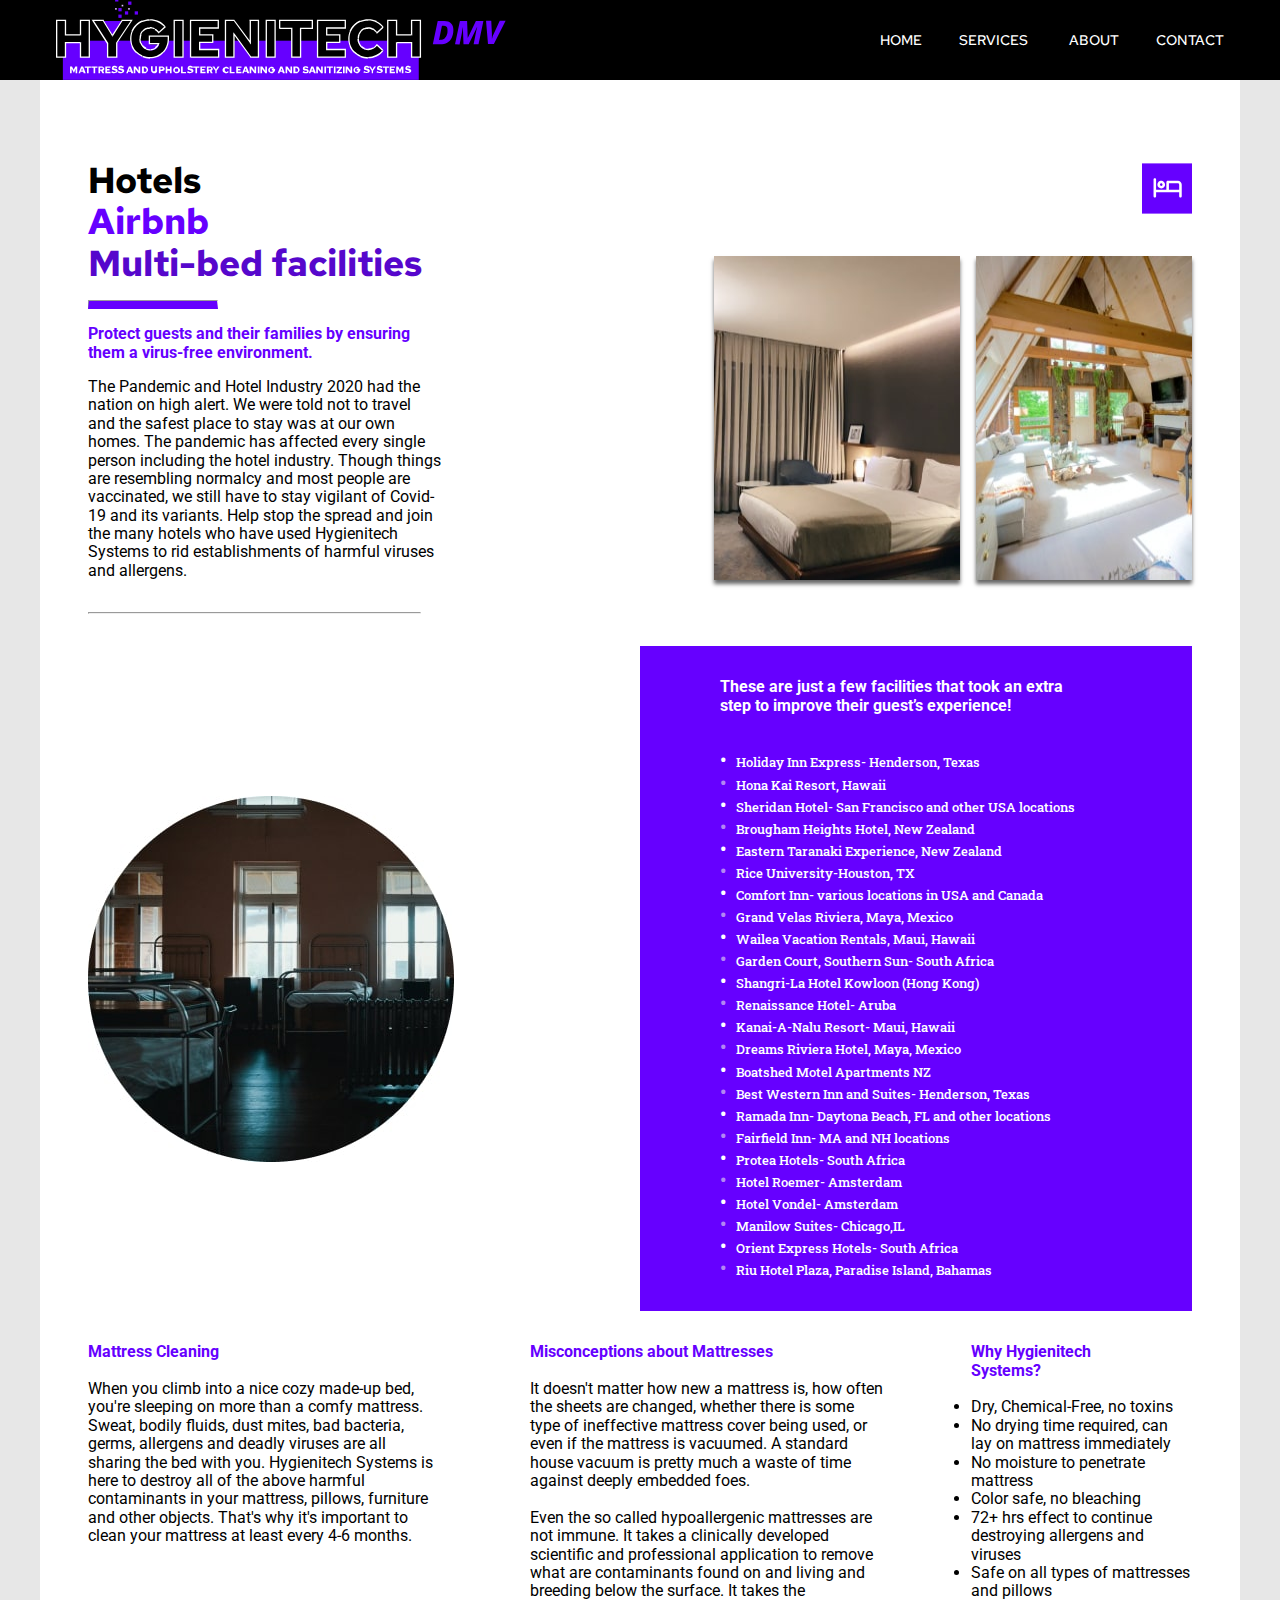
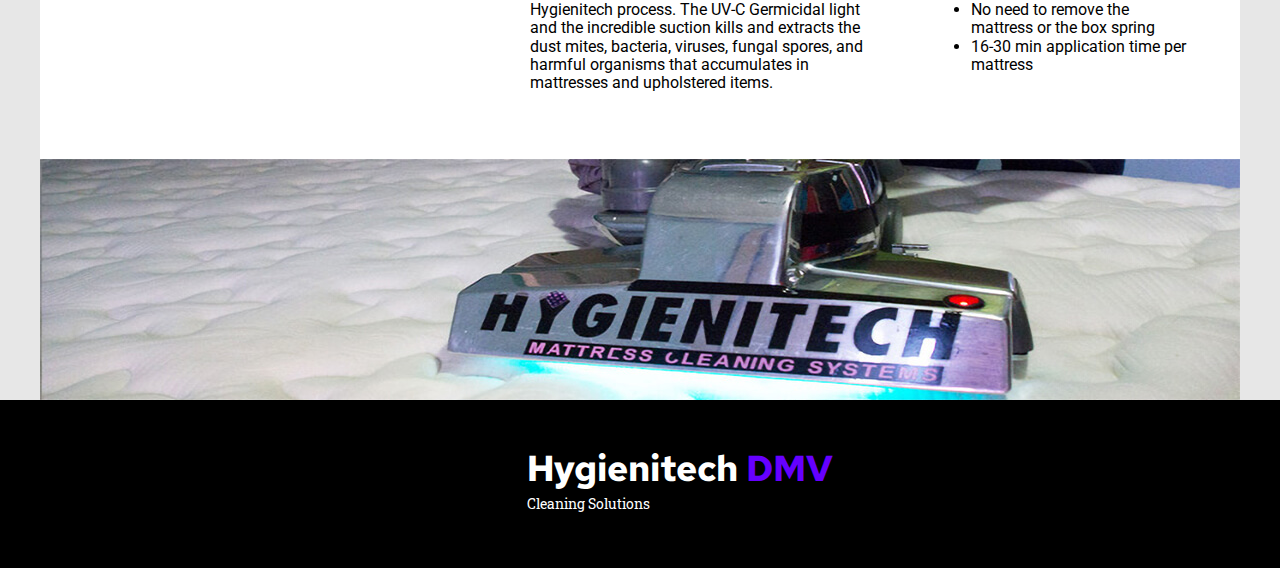
<file: services/lodging.html>
<!DOCTYPE html>
<html lang="en">
<head>
    <!--==================== GOOGLE ANALYTICS ====================-->
    <!-- Global site tag (gtag.js) - Google Analytics -->
<script async src="https://www.googletagmanager.com/gtag/js?id=G-H3X8LM975Y"></script>
<script>
  window.dataLayer = window.dataLayer || [];
  function gtag(){dataLayer.push(arguments);}
  gtag('js', new Date());

  gtag('config', 'G-H3X8LM975Y');
</script>
    <meta charset="UTF-8">
    <!--==================== UNICONS ====================-->
    <link rel="stylesheet" href="https://unicons.iconscout.com/release/v4.0.0/css/line.css">  
    <!--==================== CSS ====================-->
    <link rel="stylesheet" href="/assets/normalize.css">
    <link rel="stylesheet" href="/assets/style.css">
    <meta http-equiv="X-UA-Compatible" content="IE=edge">
    <meta name="viewport" content="width=device-width, initial-scale=1.0">
    <title>HygienitechDMV : Cleaning Services - Lodging: Homes, Airbnb, Multi-bed facilities</title>
</head>
<body>
    <!--==================== HEADER ====================-->
    <header class="header" id="header">
        <nav class="nav container">
            <a href="/index.html" class="nav__logo"><img src = "../assets/img/logofin.svg" alt="Hygienitech DMV Logo" ></a>

            <div class="nav__menu" id="nav-menu">
                <ul class="nav__list grid">
                    <li class="nav__item">
                        <a href="/index.html" class="nav__link active__link">
                            <i class="uil uil-estate nav__icon"></i> HOME
                        </a>
                    </li>
                    <li class="nav__item dropdown">
                        <a href="#services" class="nav__link">
                            <i class="uil uil-layer-group"></i> 
                            SERVICES
                            <i class="uil uil-angle-double-down"></i>
                        </a>
                     
                     
                            <ul>
                                <li><a href="/services/lodging.html">Lodging</a></li>
                                <li><a href="/services/daycare.html">Daycare</a></li>
                                <li><a href="/services/facilities.html">Facilities</a></li>
                            </ul>
                  
                     
                    </li>
                    
                    <li class="nav__item">
                        <a href="/index.html" id="about" class="nav__link">
                            <i class="uil uil-cloud-info"></i>
                            ABOUT
                        </a>
                    </li>
                    <li class="nav__item">
                        <a href="/index.html" id="contact" class="nav__link">
                            <i class="uil uil-phone-alt"></i>
                            CONTACT
                        </a>
                    </li>
                    
                </ul>
                <i class="uil uil-times nav__close" id="nav-close"></i>
            </div>
           <div class="nav__btns">
                   
                   <div class="nav__toggle" id="nav-toggle">
                       <i class="uil uil-apps"></i>
                   </div>


        </nav>
    </header>
     <!--==================== MAIN ====================-->
     <main class="main">

    <!--==================== LODGING ====================-->

    <section class="lodging section" id="lodging">

        <div class="lodging__container container">
          
            <div class="lodging__content">
                <div class="lodging-data">
                <p><h1>Hotels</h1>
                <p><h1 class="primary">Airbnb </h1>
                <p><h1 class="primary ">Multi-bed facilities</h1></p>
                    <hr class="underline">
                 
                <h4 class="primary">

                    Protect guests and their families by ensuring them a virus-free environment.
                    </h4>
                    
                    
                    <p>
                    The Pandemic and Hotel Industry 
                     
                    2020 had the nation on high alert. We were told not to travel and the safest place to stay was at our own homes. The pandemic has affected every single person including the hotel industry. Though things are resembling normalcy and most people are vaccinated, we still have to stay vigilant of Covid-19 and its variants. Help stop the spread and join the many hotels who have used Hygienitech Systems to rid establishments of harmful viruses and allergens.
                    </p>
                  
                </div>
                    <div class="img-container">
                       
                        <img src="/assets/img/hotelspage/hotel-header-icon.svg" alt="Hotel icon" class="hotels-logo">
                        <div class="break"></div>
                       
                    
                    <img src="/assets/img/hotelspage/hotels1.jpg" alt="Photo of a standard hotel room" class="box-shadow">
                <img src="/assets/img/hotelspage/hotels2.jpg" alt="Photo of a standard Airbnb" class="box-shadow">
                </div>
                </div>
                <hr>
                <div class="lodging__content">
             
                    
               <div class="img-container ">
                    <img src="/assets/img/hotelspage/hotels3.jpg" alt="Round photo of a multi-bed facility" class="circle">
                </div>
               
                <div class="lodging-data-second">
                    <h4>These are just a few facilities that took an extra step to improve their guest’s experience!</h4>
                  <br>
                
                    
                        <ul class="ul-container small">
                       <li>Holiday Inn Express- Henderson, Texas</li>
                       <li>Hona Kai Resort, Hawaii</li>
                       <li>Sheridan Hotel- San Francisco and other USA locations</li>
                       <li>Brougham Heights Hotel, New Zealand</li>
                       <li>Eastern Taranaki Experience, New Zealand</li>
                       <li>Rice University-Houston, TX</li>
                       <li>Comfort Inn- various locations in USA and Canada</li>
                       <li>Grand Velas Riviera, Maya, Mexico</li>
                       <li>Wailea Vacation Rentals, Maui, Hawaii</li>
                       <li>Garden Court, Southern Sun- South Africa</li>
                       
                    </ul>

                    <ul class="ul-container small">
                        <li>Shangri-La Hotel Kowloon (Hong Kong)</li>
                       <li>Renaissance Hotel- Aruba</li>
                       <li>Kanai-A-Nalu Resort- Maui, Hawaii</li>
                       <li>Dreams Riviera Hotel, Maya, Mexico</li>
                       <li>Boatshed Motel Apartments NZ</li>
                       <li>Best Western Inn and Suites- Henderson, Texas </li>
                       <li>Ramada Inn- Daytona Beach, FL and other locations</li>
                       <li>Fairfield Inn- MA and NH locations</li>
                       <li>Protea Hotels- South Africa</li>
                       <li>Hotel Roemer- Amsterdam</li>
                       <li>Hotel Vondel- Amsterdam</li>
                       <li>Manilow Suites- Chicago,IL</li>
                       <li>Orient Express Hotels- South Africa</li>
                       <li>Riu Hotel Plaza, Paradise Island, Bahamas</li>
                    </ul>
                </p>
              
              </div>
            </div>

            <div class="lodging__content">

                <div class="lodging-data">
                    <p class="primary bold">Mattress Cleaning</p>
                    <br>
                    <p>When you climb into a nice cozy made-up bed, you're sleeping on more than a comfy mattress. Sweat, bodily fluids, dust mites, bad bacteria, germs, allergens and deadly viruses are all sharing the bed with you. Hygienitech Systems is here to destroy all of the above harmful contaminants in your mattress, pillows, furniture and other objects.  That's why it's important to clean your mattress at least every 4-6 months.</p>
                    <br>
                    </div>
                    <div class="lodging-data">
                        <p class="primary bold">Misconceptions about Mattresses</p>
                        <br>
                        <p>
                            It doesn't matter how new a mattress is, how often the sheets are changed, whether there is some type of ineffective mattress cover being used, or even if the mattress is vacuumed. A standard house vacuum is pretty much a waste of time against deeply embedded foes.
                            <br><br> Even the so called hypoallergenic mattresses are not immune. It takes a clinically developed scientific and professional application to remove what are contaminants found on and living and breeding below the surface. It takes the Hygienitech process. The UV-C Germicidal light and the incredible suction kills and extracts the dust mites, bacteria, viruses, fungal spores, and harmful organisms that accumulates in mattresses and upholstered items.  
                        </p>
                        <br>
                    </div>
                    <div class="lodging-data">
                        <p class="primary bold">Why Hygienitech Systems?</p>
                    <br>
                    <ul>
                        <li>Dry, Chemical-Free, no toxins</li>
                        <li>No drying time required, can lay on mattress immediately</li>
                        <li>No moisture to penetrate mattress</li>
                        <li>Color safe, no bleaching</li>
                        <li>72+ hrs effect to continue destroying allergens and viruses </li>
                        <li>Safe on all types of mattresses and pillows</li>
                        <li>No need to remove the mattress or the box spring</li>
                        <li>16-30 min application time per mattress</li>
                    </ul>
                  
                    </div>
                
                </div>
            
               
            </div>
            
        </div>

      
       
    </section>
  
     </main>

<div class="bottom">
    <img src="/assets/img/hotelspage/hotelsfooter.jpg" alt="Photo of a hand touching a clean mattress">
</div>
    
<!--==================== FOOTER ====================-->
<footer class="footer">
    <div class="footer__bg">
        <div class="footer__container container grid">
            <div>
                <h1 class="footer__title">Hygienitech <span class="primary">DMV</span></h1>
                <span class="footer__subtitle">Cleaning Solutions</span>
            </div>

           
<!--
            <div class="footer__socials hidden">
                <a href="" class="footer__social">
                    <i class="uil uil-facebook-f"></i>
                </a>
                <a href="" class="footer__social">
                    <i class="uil uil-instagram"></i>
                </a>
                <a href="" class="footer__social">
                    <i class="uil uil-twitter-alt"></i>
                </a>
            </div>
            -->
        </div>
        <p class="footer__copy hidden">&#169; HYGIENITECH DMV All Rights Reserved</p>
    </div>
    
</footer>
<script src="/app.js"></script>
</body>
</file>
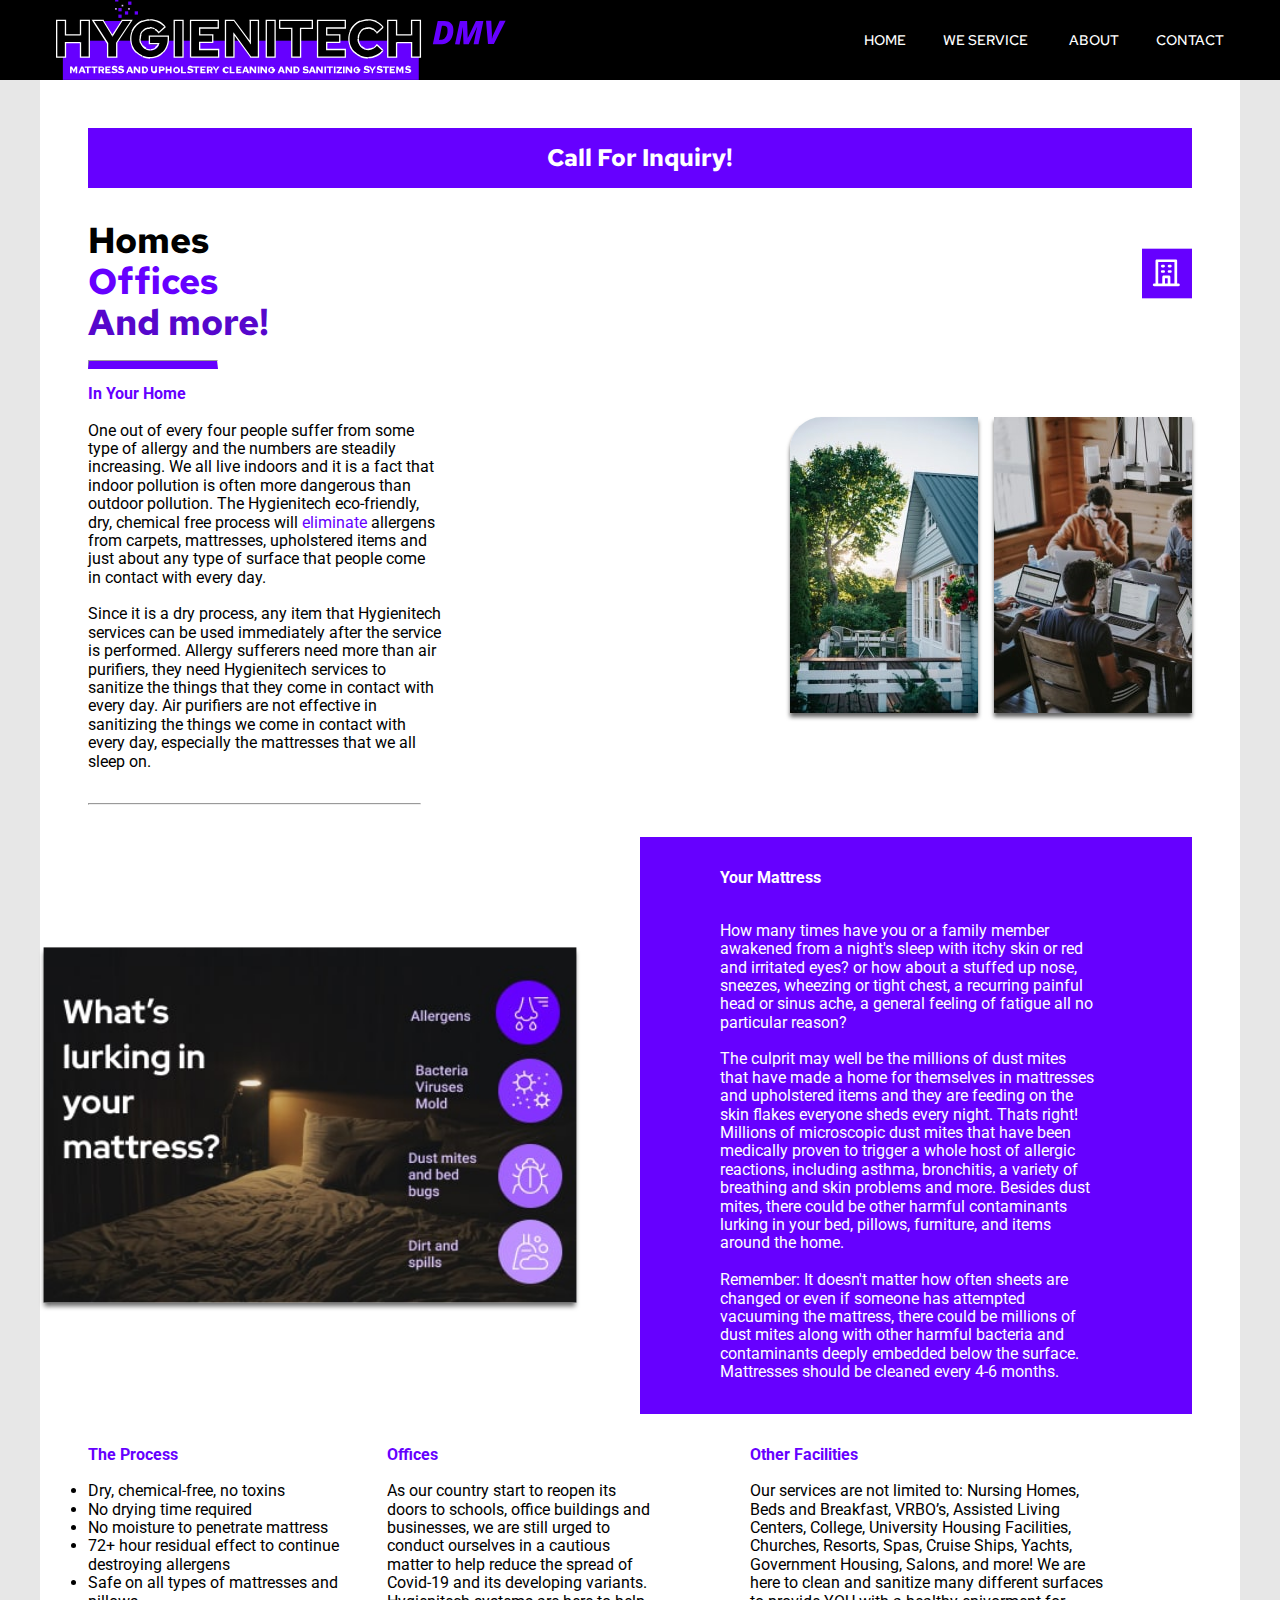
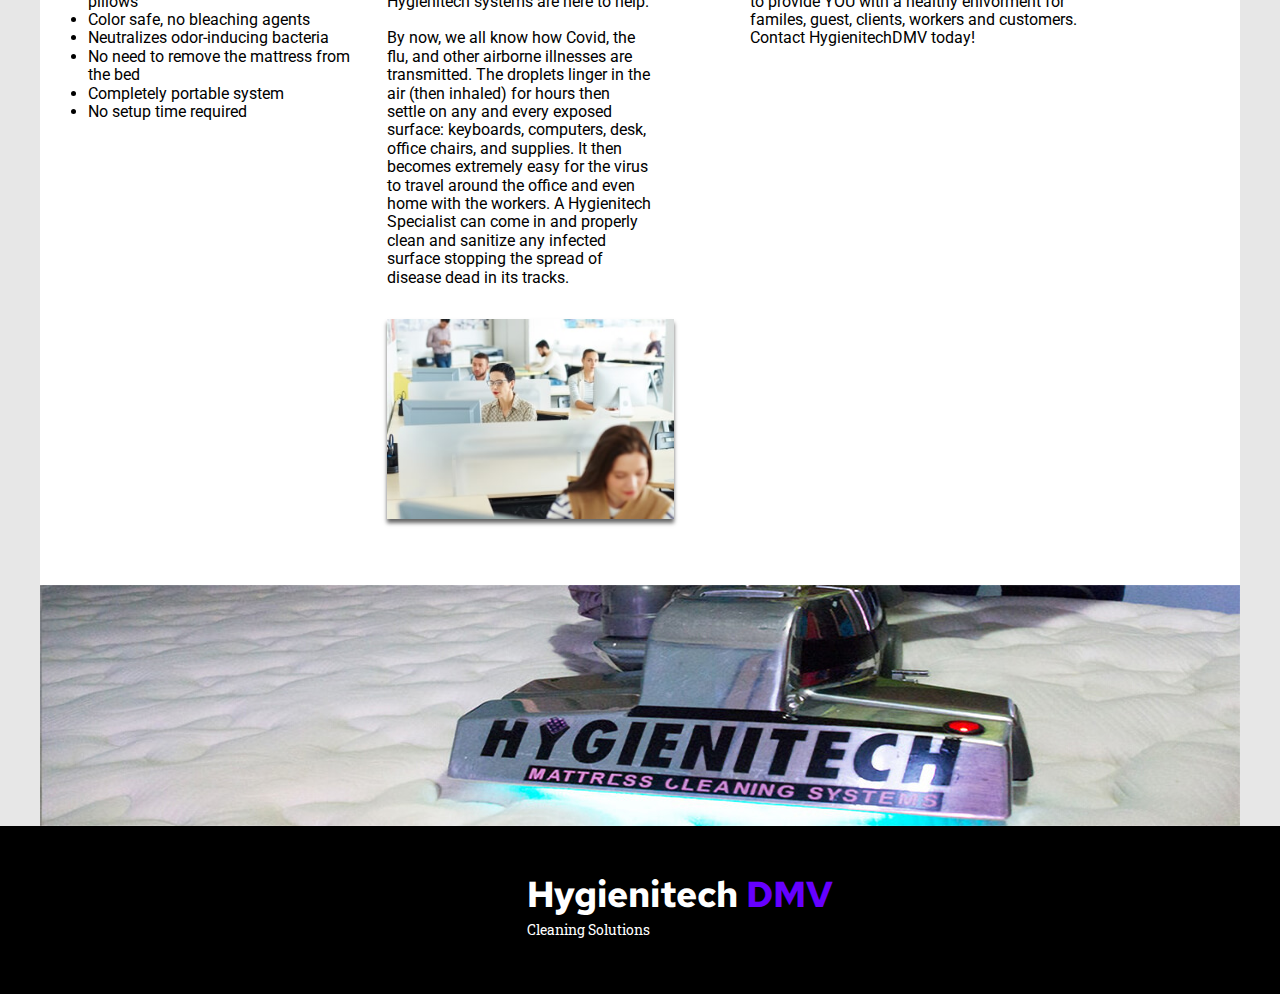
<file: we-service/amenities.html>
<!DOCTYPE html>
<html lang="en">
<head>
    <!--==================== GOOGLE ANALYTICS ====================-->
    <!-- Global site tag (gtag.js) - Google Analytics -->
<script async src="https://www.googletagmanager.com/gtag/js?id=G-H3X8LM975Y"></script>
<script>
  window.dataLayer = window.dataLayer || [];
  function gtag(){dataLayer.push(arguments);}
  gtag('js', new Date());

  gtag('config', 'G-H3X8LM975Y');
</script>
    <meta charset="UTF-8">
    <!--==================== UNICONS ====================-->
    <link rel="stylesheet" href="https://unicons.iconscout.com/release/v4.0.0/css/line.css">  
    <!--==================== CSS ====================-->
    <link rel="stylesheet" href="/assets/normalize.css">
    <link rel="stylesheet" href="/assets/style.css">
    <meta http-equiv="X-UA-Compatible" content="IE=edge">
    <meta name="viewport" content="width=device-width, initial-scale=1.0">
    <meta name="description" content="All about our cleaning and sanitizing services for your home, offices, and more! The Hygienitech eco-friendly, dry, chemical free process will eliminate allergens from carpets, mattresses, upholstered items and just about any type of surface that people come in contact with every day.">
    <title>HygienitechDMV : DMV Cleaning Services - Facilities</title>
</head>
<body>
    <!--==================== HEADER ====================-->
    <header class="header" id="header">
        <nav class="nav container">
            <a href="/index.html" class="nav__logo"><img src = "../assets/img/logofin.svg" alt="Hygienitech DMV Logo" ></a>

            <div class="nav__menu" id="nav-menu">
                <ul class="nav__list grid">
                    <li class="nav__item">
                        <a href="/index.html" class="nav__link active__link" title="Link to the HygienitechDMV home page.">
                            <i class="uil uil-estate nav__icon"></i> HOME
                        </a>
                    </li>
                    <li class="nav__item dropdown">
                        <a href="#services" class="nav__link">
                            <i class="uil uil-layer-group"></i> 
                            WE SERVICE
                            <i class="uil uil-angle-double-down"></i>
                        </a>
                     
                     
                            <ul>
                                <li><a href="/we-service/hotels.html" title="Link to the HygienitechDMV hotels page.">Hotels</a></li>
                                <li><a href="/we-service/daycares.html" title="Link to the HygienitechDMV daycares page.">Daycares</a></li>
                                <li><a href="/we-service/amenities.html" title="Link to the HygienitechDMV amenities page.">Amenities</a></li>
                            </ul>
                  
                     
                    </li>
                    
                    <li class="nav__item">
                        <a href="/index.html#about" id="about" class="nav__link" title="Link to the HygienitechDMV home page and about section.">
                            <i class="uil uil-cloud-info"></i>
                            ABOUT
                        </a>
                    </li>
                    <li class="nav__item">
                        <a href="/index.html#contact" id="contact" class="nav__link" title="Link to the HygienitechDMV home page and contact section.">
                            <i class="uil uil-phone-alt"></i>
                            CONTACT
                        </a>
                    </li>
                    
                </ul>
                <i class="uil uil-times nav__close" id="nav-close"></i>
            </div>
           <div class="nav__btns">
                   
                   <div class="nav__toggle" id="nav-toggle">
                       <i class="uil uil-apps"></i>
                   </div>


        </nav>
    </header>
     <!--==================== MAIN ====================-->
     <main class="main">

    <!--==================== facilities ====================-->

    <section class="facilities section" id="facilities">

        <div class="facilities__container container">
          <div class="inquiry"><a href="/index.html#contact" title="Link to our home page and contact section!"><h2>Call For Inquiry!</h2></a></div>
            <div class="facilities__content">
                <div class="facilities-data">
                <p><h1>Homes</h1>
                <p><h1 class="primary">Offices </h1>
                <p><h1 class="primary ">And more!</h1></p>
                    <hr class="underline">
                 
                    <p class="primary bold">In Your Home</p>
                    <br>
                    <p>
                        One out of every four people suffer from some type of allergy and the numbers are steadily increasing. We all live indoors and it is a fact that indoor pollution is often more dangerous than outdoor pollution. The Hygienitech eco-friendly, dry, chemical free process will <span class="primary">eliminate</span> allergens from carpets, mattresses, upholstered items and just about any type of surface that people come in contact with every day. 
                        
                        <br><br>
                        Since it is a dry process, any item that Hygienitech services can be used immediately after the service is performed. Allergy sufferers need more than air purifiers, they need Hygienitech services to sanitize the things that they come in contact with every day. Air purifiers are not effective in sanitizing the things we come in contact with every day, especially the mattresses that we all sleep on.
                    </p>
                  
                </div>
                    <div class="img-container">
                       
                        <img src="/assets/img/homespage/homes-header-icon.svg" alt="Homes icon" class="homes-logo">
                        <div class="break"></div>
                       
                       
                    
                    <img src="/assets/img/homespage/homes3.jpg" alt="Photo of a beautiful home from outside" class="box-shadow">
                    <img src="/assets/img/homespage/homes1.jpg" alt="Photo of men working on laptops at a desk" class="box-shadow">
                        
                </div>
                </div>
                <hr>
                <div class="facilities__content">
             
                    
               <div class="img-container ">
                    <img src="/assets/img/homespage/lurking.jpg" alt="Photo of a low-lit mattress with a title overlay of 'What's lurking in your mattress? Icons on the side titled allergens, bacteria-viruses-mold, dust mites and bed bugs, and dirt and spills" class="lurking box-shadow">
                </div>
               
                <div class="facilities-data-second">
                    <h4>Your Mattress</h4>
                  <br>
                
                    <p>How many times have you or a family member awakened from a night's sleep with itchy skin or red and irritated eyes? or how about a stuffed up nose, sneezes, wheezing or tight chest, a recurring painful head or sinus ache, a general feeling of fatigue all no particular reason?
                        <br><br>
                         The culprit may well be the millions of dust mites that have made a home for themselves in mattresses and upholstered items and they are feeding on the skin flakes everyone sheds every night.  Thats right! Millions of microscopic dust mites that have been medically proven to trigger a whole host of allergic reactions, including asthma, bronchitis, a variety of breathing and skin problems and more.  Besides dust mites, there could be other harmful contaminants lurking in your bed, pillows, furniture, and items around the home. 
<br><br>
                        Remember: It doesn't matter how often sheets are changed or even if someone has attempted vacuuming the mattress, there could be millions of dust mites along with other harmful bacteria and contaminants deeply embedded below the surface. Mattresses should be cleaned every 4-6 months.</p>
              </div>
             
            </div>

          
            <div class="facilities__content">

                <div class="facilities-data second-group">
                    <p class="primary bold">The Process</p>
                    <br>
                    <ul>
                    <li>Dry, chemical-free, no toxins</li>
                    <li>No drying time required</li>
                    <li>No moisture to penetrate mattress</li>
                    <li>72+ hour residual effect to continue destroying allergens</li>
                    <li>Safe on all types of mattresses and pillows</li>
                    <li>Color safe, no bleaching agents</li>
                    <li>Neutralizes odor-inducing bacteria</li>
                    <li>No need to remove the mattress from the bed</li>
                    <li>Completely portable system</li>
                   
                    <li>No setup time required</li>
                    </ul>
                    </div>
                    <div class="facilities-data">
                        <p class="primary bold">Offices  </p>
                        <br>
                        <p>
                            As our country start to reopen its doors to schools, office buildings  and businesses, we are still urged to conduct ourselves in a cautious matter to help reduce the spread of Covid-19 and its developing variants. Hygienitech systems are here to help. 
                            
                            <br><br>
                            By now, we all know how Covid, the flu, and other airborne illnesses are transmitted. The droplets linger in the air (then inhaled) for hours then settle on any and every exposed surface: keyboards, computers, desk, office chairs, and supplies. It then becomes extremely easy for the virus to travel around the office and even home with the workers. A Hygienitech Specialist can come in and properly clean and sanitize any infected surface stopping the spread of disease dead in its tracks.  
                        </p>

                        <div class="homes2"><img src="/assets/img/homespage/homes2.jpg" alt="People working in a traditional office environment" class="box-shadow"></div>
                        <br>
                    </div>
                    <div class="facilities-data">
                        <p class="primary bold">Other Facilities</p>
                    <br>
                    <p>Our services are not limited to: Nursing Homes, Beds and Breakfast, VRBO’s,  Assisted Living Centers, College, University Housing Facilities, Churches, Resorts, Spas, Cruise Ships, Yachts, Government Housing, Salons, and more! We are here to clean and sanitize many different surfaces to provide YOU with a  healthy enivorment for familes, guest, clients, workers and customers. Contact HygienitechDMV today!</p>
                  
                    </div>
                
                </div>
            
               
            </div>
            
        </div>

      
       
    </section>
  
     </main>

<div class="bottom">
    <img src="/assets/img/hotelspage/hotelsfooter.jpg" alt="Photo of a Hygienitech machine cleaning a mattress">
</div>
    
<!--==================== FOOTER ====================-->
<footer class="footer">
    <div class="footer__bg">
        <div class="footer__container container grid">
            <div>
                <h1 class="footer__title">Hygienitech <span class="primary">DMV</span></h1>
                <span class="footer__subtitle">Cleaning Solutions</span>
            </div>

           
<!---
            <div class="footer__socials hidden">
                <a href="" class="footer__social">
                    <i class="uil uil-facebook-f"></i>
                </a>
                <a href="" class="footer__social">
                    <i class="uil uil-instagram"></i>
                </a>
                <a href="" class="footer__social">
                    <i class="uil uil-twitter-alt"></i>
                </a>
            </div>
            -->
        </div>
       <p class="footer__copy hidden">&#169; HYGIENITECH DMV All Rights Reserved</p>
       
    </div>
    
</footer>
<script src="/app.js"></script>
</body>
</file>
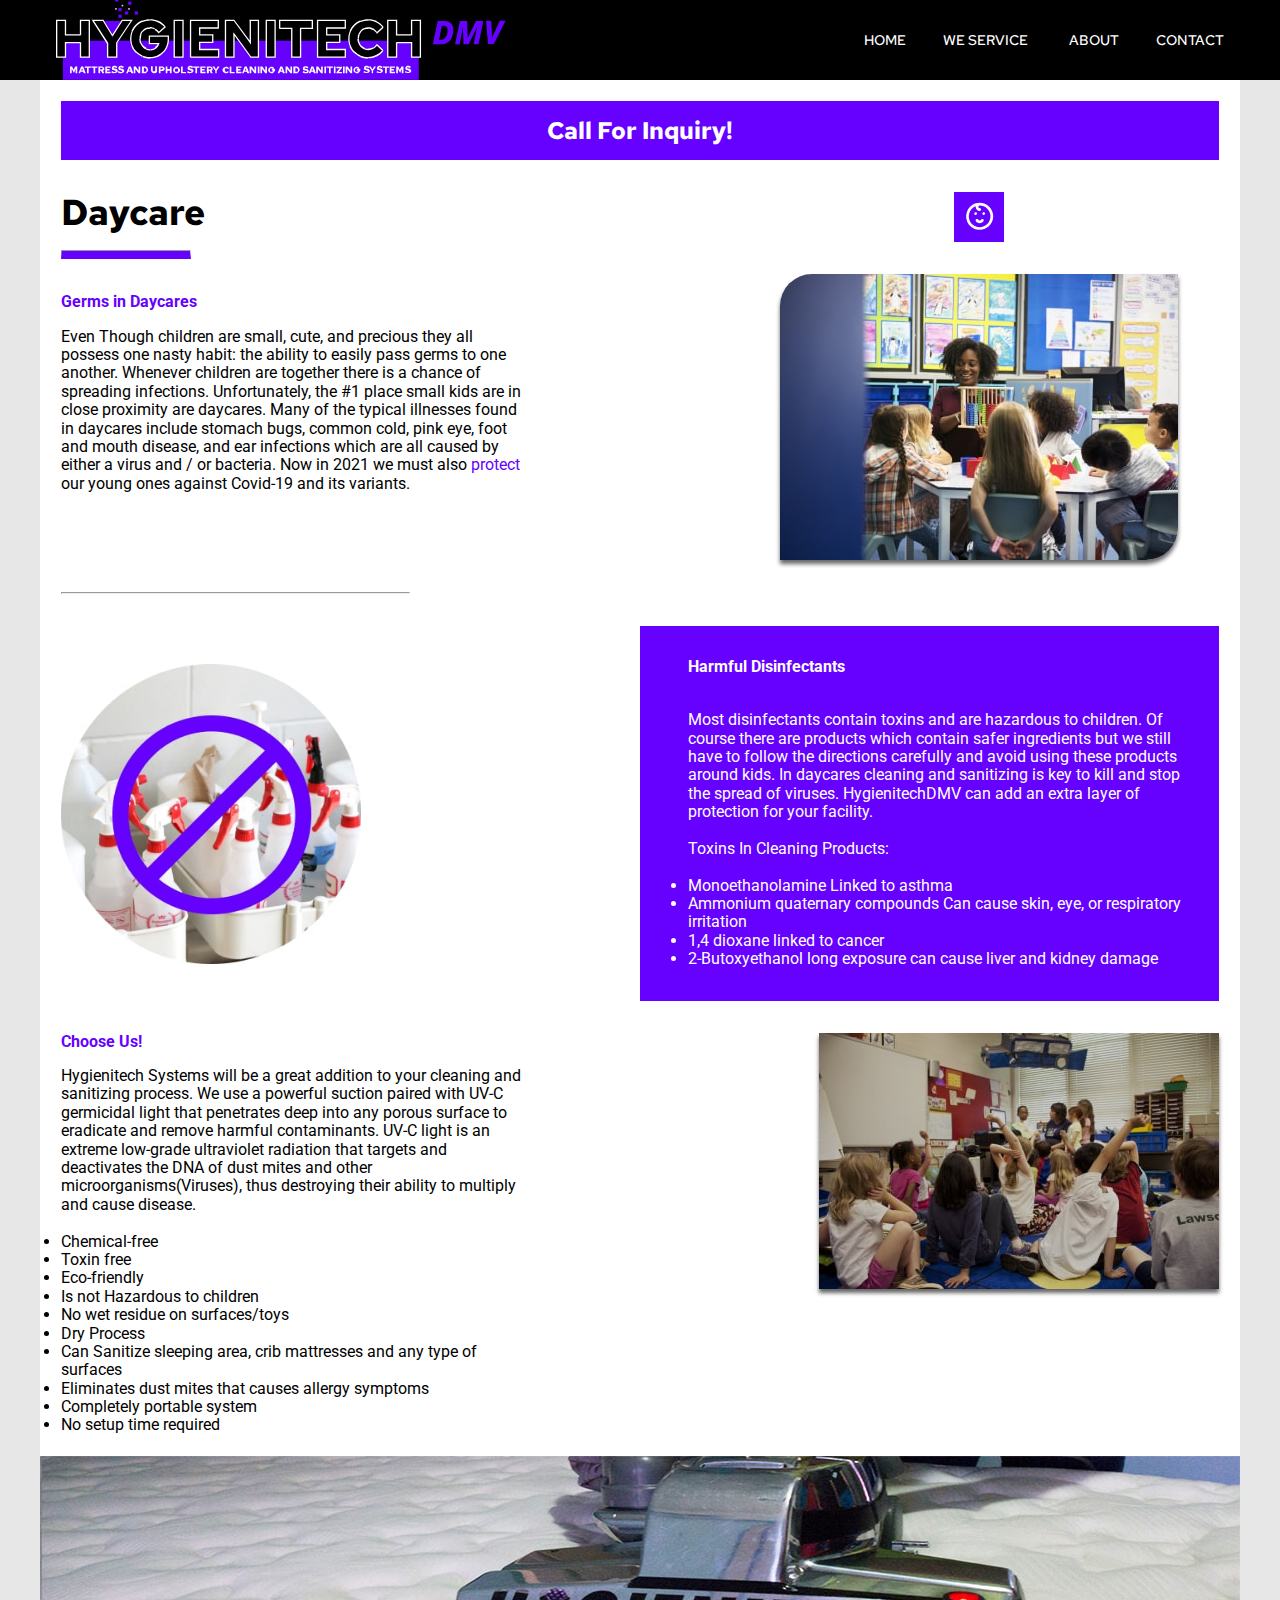
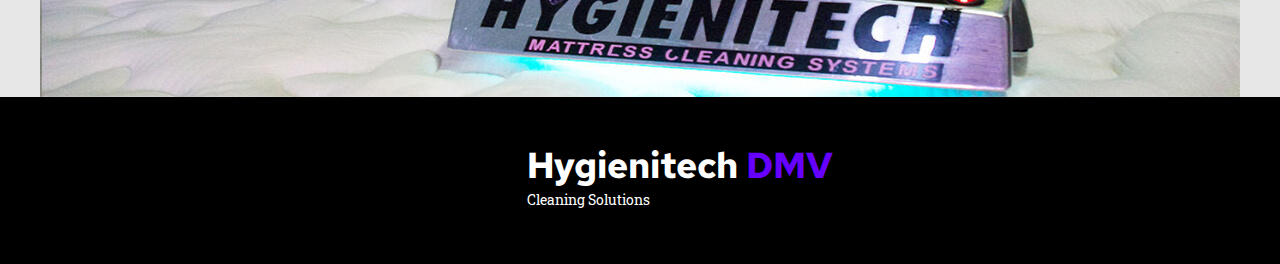
<file: we-service/daycares.html>
<!DOCTYPE html>
<html lang="en">
<head>
    <!--==================== GOOGLE ANALYTICS ====================-->
    <!-- Global site tag (gtag.js) - Google Analytics -->
<script async src="https://www.googletagmanager.com/gtag/js?id=G-H3X8LM975Y"></script>
<script>
  window.dataLayer = window.dataLayer || [];
  function gtag(){dataLayer.push(arguments);}
  gtag('js', new Date());

  gtag('config', 'G-H3X8LM975Y');
</script>
    <meta charset="UTF-8">
    <!--==================== UNICONS ====================-->
    <link rel="stylesheet" href="https://unicons.iconscout.com/release/v4.0.0/css/line.css">  
    <!--==================== CSS ====================-->
    <link rel="stylesheet" href="/assets/normalize.css">
    <link rel="stylesheet" href="/assets/style.css">
    <meta http-equiv="X-UA-Compatible" content="IE=edge">
    <meta name="viewport" content="width=device-width, initial-scale=1.0">
    <meta name="description" content="All about our cleaning and sanitizing services for your daycare! Even though children are small, cute, and precious they all possess one nasty habit: the ability to easily pass germs to one another.">
    <title>HygienitechDMV : DMV Cleaning Services - Daycare</title>
</head>
<body>
    <!--==================== HEADER ====================-->
    <header class="header" id="header">
        <nav class="nav container">
            <a href="/index.html" class="nav__logo"><img src = "../assets/img/logofin.svg" alt="Hygienitech DMV Logo" ></a>

            <div class="nav__menu" id="nav-menu">
                <ul class="nav__list grid">
                    <li class="nav__item">
                        <a href="/index.html" class="nav__link active__link" title="Link to the HygienitechDMV home page.">
                            <i class="uil uil-estate nav__icon"></i> HOME
                        </a>
                    </li>
                    <li class="nav__item dropdown">
                        <a href="#services" class="nav__link">
                            <i class="uil uil-layer-group"></i> 
                            WE SERVICE
                            <i class="uil uil-angle-double-down"></i>
                        </a>
                     
                     
                            <ul>
                                <li><a href="/we-service/hotels.html" title="Link to the HygienitechDMV hotels page.">Hotels</a></li>
                                <li><a href="/we-service/daycares.html" title="Link to the HygienitechDMV daycares page.">Daycares</a></li>
                                <li><a href="/we-service/amenities.html" title="Link to the HygienitechDMV amenities page.">Amenities</a></li>
                            </ul>
                  
                     
                    </li>
                    
                    <li class="nav__item">
                        <a href="/index.html#about" id="about" class="nav__link" title="Link to the HygienitechDMV home page and about section.">
                            <i class="uil uil-cloud-info"></i>
                            ABOUT
                        </a>
                    </li>
                    <li class="nav__item">
                        <a href="/index.html#contact" id="contact" class="nav__link" title="Link to the HygienitechDMV home page and contact section.">
                            <i class="uil uil-phone-alt"></i>
                            CONTACT
                        </a>
                    </li>
                    
                </ul>
                <i class="uil uil-times nav__close" id="nav-close"></i>
            </div>
           <div class="nav__btns">
                   
                   <div class="nav__toggle" id="nav-toggle">
                       <i class="uil uil-apps"></i>
                   </div>


        </nav>
    </header>
     <!--==================== MAIN ====================-->
     <main class="main">

    <!--==================== DAYCARE ====================-->

    <section class="daycare section" id="daycare">

        <div class="daycare__container container">
            <div class="inquiry"><a href="/index.html#contact" title="Link to our home page and contact section!"><h2>Call For Inquiry!</h2></a></div>
            <div class="daycare__content">
                <div class="daycare-data">
               
                <p><h1>Daycare</h1>
               
                    <hr class="underline">
                 
                <p>

                  
                    </p>
                    <br>
                    <h4 class="primary">Germs in Daycares</h4>
                    <p>


                        Even Though children are small, cute, and precious they all possess one nasty habit: the ability to easily pass germs to one another. Whenever children are together there is a chance of spreading infections. Unfortunately, the #1 place small kids are in close proximity are daycares. Many of the typical illnesses found in daycares include stomach bugs, common cold, pink eye, foot and mouth disease, and ear infections which are all caused by either a virus and / or bacteria. Now in 2021 we must also <span class="primary">protect</span> our young ones against Covid-19 and its variants.
                    </p>
                  
                </div>
                    <div class="img-container">
                       
                        <img src="/assets/img/daycarepage/daycare-header-icon.svg" alt="Daycare icon" class="daycare-logo">
                        <div class="break"></div>
                       
                       
                    
                    <img src="/assets/img/daycarepage/daycare1.jpg" alt="Photo of a kids at a table being taught by a teacher" class="box-shadow">
                    
                        
                </div>
                </div>
                <hr>
                <div class="daycare__content">
             
                    
               <div class="img-container ">
                    <img src="/assets/img/daycarepage/daycare2.jpg" alt="Photo of cleaning supplies overlayed with a banned symbol" class="lurking">
                </div>
               
                <div class="daycare-data-second">
                    <h4>Harmful Disinfectants</h4>
                  <br>
                
                    <p>Most disinfectants contain toxins and are hazardous to children. Of course there are products which contain safer ingredients but we still have to follow the directions carefully and avoid using these products around kids. In daycares cleaning and sanitizing is key to kill and stop the spread of viruses. HygienitechDMV can add an extra layer of protection for your facility. 
<br>
<br>
                        Toxins In Cleaning Products:
                        <br><br>
                        <ul>
                           
                           
                            <li>Monoethanolamine
                                Linked to asthma</li>
                            <li>Ammonium quaternary compounds
                                Can cause skin, eye, or respiratory irritation</li>
                            <li> 1,4 dioxane
                                linked to cancer</li>
                            <li>2-Butoxyethanol 
                                long exposure can cause liver and kidney damage</li>

                        
                    </ul>
                    </p>
              </div>
             
            </div>

           
            <div class="daycare__content">

                <div class="daycare-data second-group">
                   <h4 class="primary">Choose Us!</h4>
                   <p>Hygienitech Systems will be a great addition to your cleaning and sanitizing process. We use a powerful suction paired with  UV-C germicidal light that penetrates deep into any porous surface to eradicate and remove harmful contaminants. UV-C light is an extreme low-grade ultraviolet radiation that targets and deactivates the DNA of dust mites and other microorganisms(Viruses), thus destroying their ability to multiply and cause disease. </p>
                    <br>
                    <ul>
                    <li>Chemical-free</li>
                    <li>Toxin free</li>
                    <li>Eco-friendly</li>
                    <li>Is not Hazardous to children</li>
                    <li>No wet residue on surfaces/toys</li>
                    <li>Dry Process</li>
                    <li>Can Sanitize sleeping area, crib mattresses
                        and any type of surfaces</li>
                    <li>Eliminates dust mites that causes allergy symptoms </li>
                    <li>Completely portable system</li>
                    <li>No setup time required</li>
                    </ul>
                    </div>
                   
                    <div class="daycare2"><img src="/assets/img/daycarepage/daycare3.jpg" alt="Photo of children learning at daycare" class="box-shadow"></div>
                
                </div>
            
               
            </div>
            
        </div>

      
       
    </section>
  
     </main>

<div class="bottom">
    <img src="/assets/img/hotelspage/hotelsfooter.jpg" alt="Photo of a Hygienitech machine cleaning a mattress">
</div>
    
<!--==================== FOOTER ====================-->
<footer class="footer">
    <div class="footer__bg">
        <div class="footer__container container grid">
            <div>
                <h1 class="footer__title">Hygienitech <span class="primary">DMV</span></h1>
                <span class="footer__subtitle">Cleaning Solutions</span>
            </div>

           
<!---
            <div class="footer__socials hidden">
                <a href="" class="footer__social">
                    <i class="uil uil-facebook-f"></i>
                </a>
                <a href="" class="footer__social">
                    <i class="uil uil-instagram"></i>
                </a>
                <a href="" class="footer__social">
                    <i class="uil uil-twitter-alt"></i>
                </a>
            </div>
            -->
        </div>
        <p class="footer__copy hidden">&#169; HYGIENITECH DMV All Rights Reserved</p>
    </div>
    
</footer>
<script src="/app.js"></script>
</body>
</file>
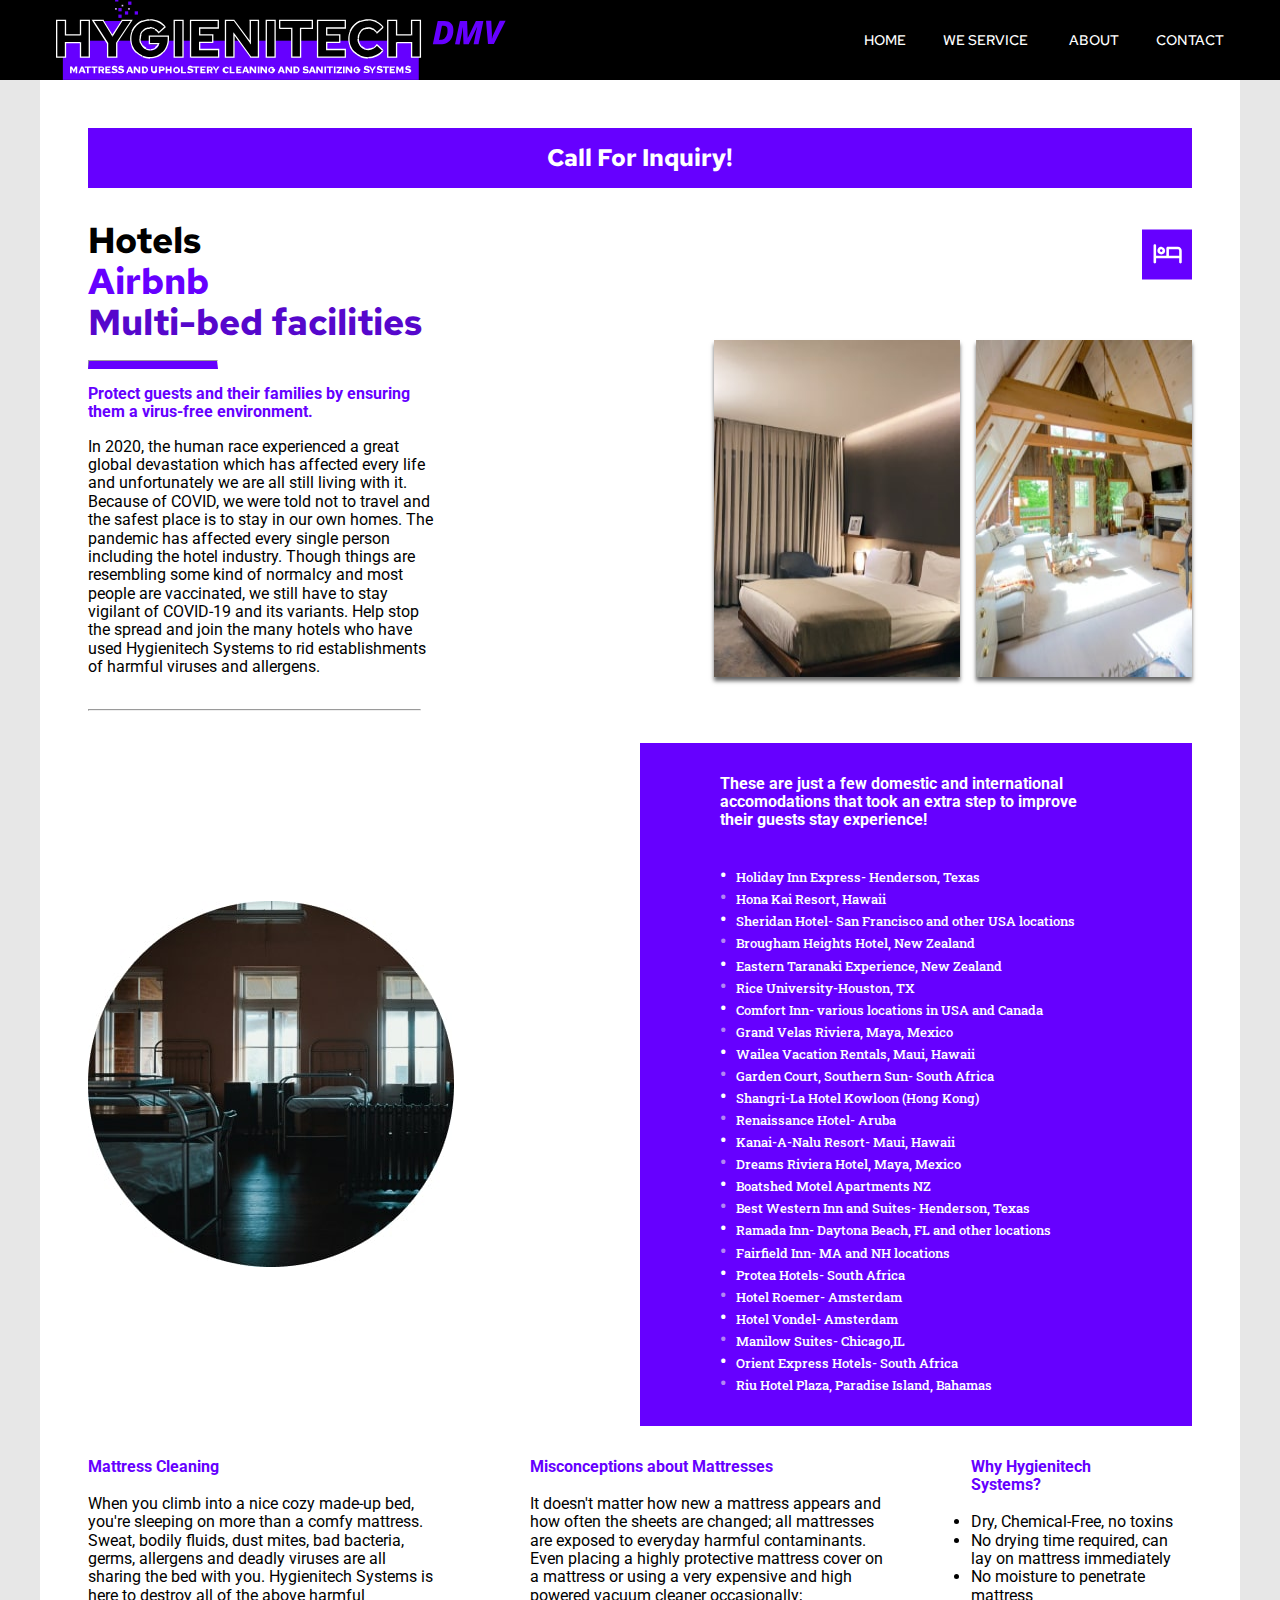
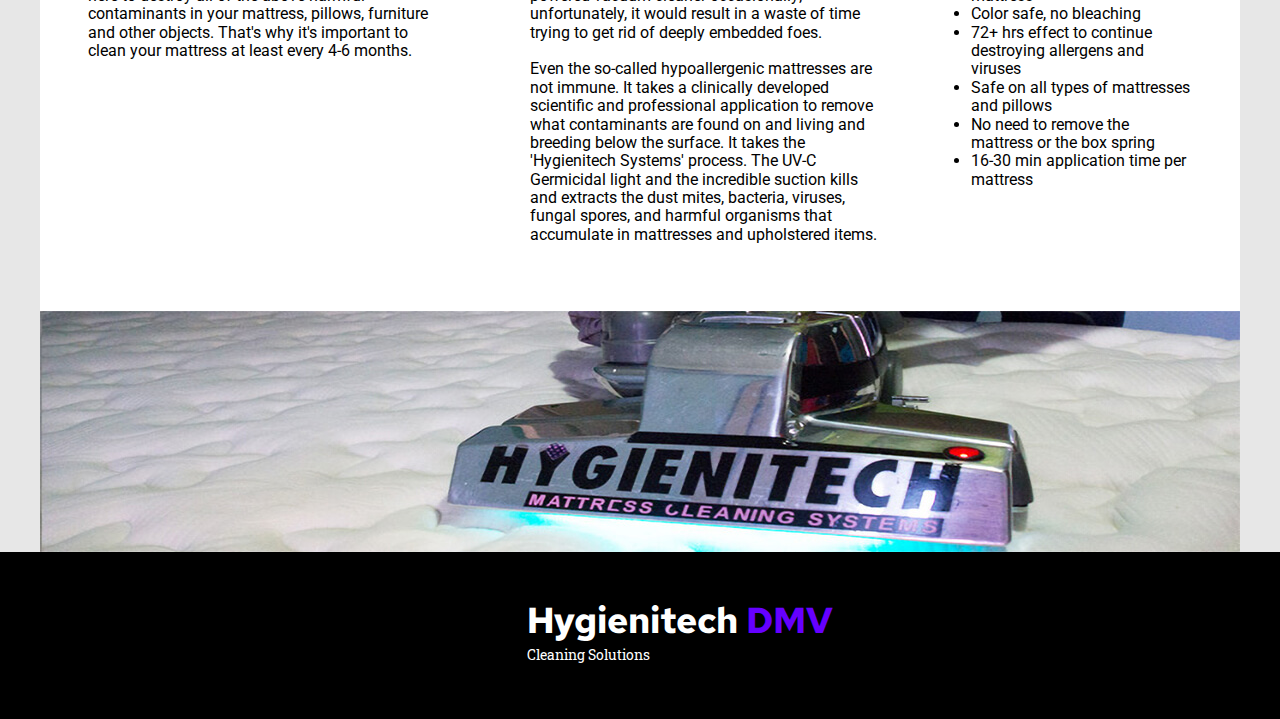
<file: we-service/hotels.html>
<!DOCTYPE html>
<html lang="en">
<head>
    <!--==================== GOOGLE ANALYTICS ====================-->
    <!-- Global site tag (gtag.js) - Google Analytics -->
<script async src="https://www.googletagmanager.com/gtag/js?id=G-H3X8LM975Y"></script>
<script>
  window.dataLayer = window.dataLayer || [];
  function gtag(){dataLayer.push(arguments);}
  gtag('js', new Date());

  gtag('config', 'G-H3X8LM975Y');
</script>
    <meta charset="UTF-8">
    <!--==================== UNICONS ====================-->
    <link rel="stylesheet" href="https://unicons.iconscout.com/release/v4.0.0/css/line.css">  
    <!--==================== CSS ====================-->
    <link rel="stylesheet" href="/assets/normalize.css">
    <link rel="stylesheet" href="/assets/style.css">
    <meta http-equiv="X-UA-Compatible" content="IE=edge">
    <meta name="viewport" content="width=device-width, initial-scale=1.0">
    <title>HygienitechDMV : DMV Cleaning Services - Lodging: Homes, Airbnb, Multi-bed facilities</title>
    <meta name="description" content="All about our cleaning and sanitizing services for your hotels, airbnb's, and multibed facilities! It takes a clinically developed scientific and professional application to remove what contaminants are found on and beneath a mattress.">
</head>
<body>
    <!--==================== HEADER ====================-->
    <header class="header" id="header">
        <nav class="nav container">
            <a href="/index.html" class="nav__logo"><img src = "../assets/img/logofin.svg" alt="Hygienitech DMV Logo" ></a>

            <div class="nav__menu" id="nav-menu">
                <ul class="nav__list grid">
                    <li class="nav__item">
                        <a href="/index.html" class="nav__link active__link" title="Link to the HygienitechDMV home page.">
                            <i class="uil uil-estate nav__icon"></i> HOME
                        </a>
                    </li>
                    <li class="nav__item dropdown">
                        <a href="#services" class="nav__link">
                            <i class="uil uil-layer-group"></i> 
                            WE SERVICE
                            <i class="uil uil-angle-double-down"></i>
                        </a>
                     
                     
                            <ul>
                                <li><a href="/we-service/hotels.html" title="Link to the HygienitechDMV hotels page.">Hotels</a></li>
                                <li><a href="/we-service/daycares.html" title="Link to the HygienitechDMV daycares page.">Daycares</a></li>
                                <li><a href="/we-service/amenities.html" title="Link to the HygienitechDMV amenities page.">Amenities</a></li>
                            </ul>
                  
                     
                    </li>
                    
                    <li class="nav__item">
                        <a href="/index.html#about" id="about" class="nav__link" title="Link to the HygienitechDMV home page and about section.">
                            <i class="uil uil-cloud-info"></i>
                            ABOUT
                        </a>
                    </li>
                    <li class="nav__item">
                        <a href="/index.html#contact" id="contact" class="nav__link" title="Link to the HygienitechDMV home page and contact section.">
                            <i class="uil uil-phone-alt"></i>
                            CONTACT
                        </a>
                    </li>
                    
                </ul>
                <i class="uil uil-times nav__close" id="nav-close"></i>
            </div>
           <div class="nav__btns">
                   
                   <div class="nav__toggle" id="nav-toggle">
                       <i class="uil uil-apps"></i>
                   </div>


        </nav>
    </header>
     <!--==================== MAIN ====================-->
     <main class="main">

    <!--==================== LODGING ====================-->

    <section class="lodging section" id="lodging">

        <div class="lodging__container container">
            <div class="inquiry"><a href="/index.html#contact" title="Link to our home page and contact section!"><h2>Call For Inquiry!</h2></a></div>
            <div class="lodging__content">
                <div class="lodging-data">
                <p><h1>Hotels</h1>
                <p><h1 class="primary">Airbnb </h1>
                <p><h1 class="primary ">Multi-bed facilities</h1></p>
                    <hr class="underline">
                 
                <h4 class="primary">

                    Protect guests and their families by ensuring them a virus-free environment.
                    </h4>
                    
                    
                    <p>
                    
                     In 2020, the human race experienced a great global devastation which has affected every life and unfortunately we are all still living with it. Because of COVID, we were told not to travel and the safest place is to stay in our own homes. The pandemic has affected every single person including the hotel industry. Though things are resembling some kind of normalcy and most people are vaccinated, we still have to stay vigilant of COVID-19 and its variants. Help stop the spread and join the many hotels who have used Hygienitech Systems to rid establishments of harmful viruses and allergens.

                    </p>
                  
                </div>
                    <div class="img-container">
                       
                        <img src="/assets/img/hotelspage/hotel-header-icon.svg" alt="Hotel icon" class="hotels-logo">
                        <div class="break"></div>
                       
                    
                    <img src="/assets/img/hotelspage/hotels1.jpg" alt="Photo of a standard hotel room" class="box-shadow">
                <img src="/assets/img/hotelspage/hotels2.jpg" alt="Photo of a standard Airbnb" class="box-shadow">
                </div>
                </div>
                <hr>
                <div class="lodging__content">
             
                    
               <div class="img-container ">
                    <img src="/assets/img/hotelspage/hotels3.jpg" alt="Round photo of a multi-bed facility" class="circle">
                </div>
               
                <div class="lodging-data-second">
                    <h4>These are just a few domestic and international accomodations that took an extra step to improve their guests stay experience!</h4>
                  <br>
                
                    
                        <ul class="ul-container small">
                       <li>Holiday Inn Express- Henderson, Texas</li>
                       <li>Hona Kai Resort, Hawaii</li>
                       <li>Sheridan Hotel- San Francisco and other USA locations</li>
                       <li>Brougham Heights Hotel, New Zealand</li>
                       <li>Eastern Taranaki Experience, New Zealand</li>
                       <li>Rice University-Houston, TX</li>
                       <li>Comfort Inn- various locations in USA and Canada</li>
                       <li>Grand Velas Riviera, Maya, Mexico</li>
                       <li>Wailea Vacation Rentals, Maui, Hawaii</li>
                       <li>Garden Court, Southern Sun- South Africa</li>
                       
                    </ul>

                    <ul class="ul-container small">
                        <li>Shangri-La Hotel Kowloon (Hong Kong)</li>
                       <li>Renaissance Hotel- Aruba</li>
                       <li>Kanai-A-Nalu Resort- Maui, Hawaii</li>
                       <li>Dreams Riviera Hotel, Maya, Mexico</li>
                       <li>Boatshed Motel Apartments NZ</li>
                       <li>Best Western Inn and Suites- Henderson, Texas </li>
                       <li>Ramada Inn- Daytona Beach, FL and other locations</li>
                       <li>Fairfield Inn- MA and NH locations</li>
                       <li>Protea Hotels- South Africa</li>
                       <li>Hotel Roemer- Amsterdam</li>
                       <li>Hotel Vondel- Amsterdam</li>
                       <li>Manilow Suites- Chicago,IL</li>
                       <li>Orient Express Hotels- South Africa</li>
                       <li>Riu Hotel Plaza, Paradise Island, Bahamas</li>
                    </ul>
                </p>
              
              </div>
            </div>

            <div class="lodging__content">

                <div class="lodging-data">
                    <p class="primary bold">Mattress Cleaning</p>
                    <br>
                    <p>When you climb into a nice cozy made-up bed, you're sleeping on more than a comfy mattress. Sweat, bodily fluids, dust mites, bad bacteria, germs, allergens and deadly viruses are all sharing the bed with you. Hygienitech Systems is here to destroy all of the above harmful contaminants in your mattress, pillows, furniture and other objects.  That's why it's important to clean your mattress at least every 4-6 months.</p>
                    <br>
                    </div>
                    <div class="lodging-data">
                        <p class="primary bold">Misconceptions about Mattresses</p>
                        <br>
                        <p>
                            It doesn't matter how new a mattress appears and how often the sheets are changed; all mattresses are exposed to everyday harmful contaminants. Even placing a highly protective mattress cover on a mattress or using a very expensive and high powered vacuum cleaner occasionally; unfortunately,  it would result in a waste of time trying to get rid of deeply embedded foes. 
                            <br><br>
                            Even the so-called hypoallergenic mattresses are not immune. It takes a clinically developed scientific and professional application to remove what contaminants are found on and living and breeding below the surface. It takes the 'Hygienitech Systems' process. The UV-C Germicidal light and the incredible suction kills and extracts the dust mites, bacteria, viruses, fungal spores, and harmful organisms that accumulate in mattresses and upholstered items.
                        </p>
                        <br>
                    </div>
                    <div class="lodging-data">
                        <p class="primary bold">Why Hygienitech Systems?</p>
                    <br>
                    <ul>
                        <li>Dry, Chemical-Free, no toxins</li>
                        <li>No drying time required, can lay on mattress immediately</li>
                        <li>No moisture to penetrate mattress</li>
                        <li>Color safe, no bleaching</li>
                        <li>72+ hrs effect to continue destroying allergens and viruses </li>
                        <li>Safe on all types of mattresses and pillows</li>
                        <li>No need to remove the mattress or the box spring</li>
                        <li>16-30 min application time per mattress</li>
                    </ul>
                  
                    </div>
                
                </div>
            
               
            </div>
            
        </div>

      
       
    </section>
  
     </main>

<div class="bottom">
    <img src="/assets/img/hotelspage/hotelsfooter.jpg" alt="Photo of a Hygienitech machine cleaning a mattress">
</div>
    
<!--==================== FOOTER ====================-->
<footer class="footer">
    <div class="footer__bg">
        <div class="footer__container container grid">
            <div>
                <h1 class="footer__title">Hygienitech <span class="primary">DMV</span></h1>
                <span class="footer__subtitle">Cleaning Solutions</span>
            </div>

           
<!--
            <div class="footer__socials hidden">
                <a href="" class="footer__social">
                    <i class="uil uil-facebook-f"></i>
                </a>
                <a href="" class="footer__social">
                    <i class="uil uil-instagram"></i>
                </a>
                <a href="" class="footer__social">
                    <i class="uil uil-twitter-alt"></i>
                </a>
            </div>
            -->
        </div>
        <p class="footer__copy hidden">&#169; HYGIENITECH DMV All Rights Reserved</p>
    </div>
    
</footer>
<script src="/app.js"></script>
</body>
</file>
<file: assets/style.css>
@import url("https://fonts.googleapis.com/css2?family=Red+Hat+Display:wght@500&family=Red+Hat+Text:wght@500&family=Roboto+Slab:wght@500;700&family=Roboto:ital,wght@0,400;0,900;1,300;1,500&display=swap");:root {--header-height: 5rem;--hue-color: 264;--primary-color: hsl(var(--hue-color), 100%, 50%);--primary-color-light: hsl(var(--hue-color), 81.8%, 74.1%);--secondary-color: hsl(0, 0%, 78.8%);--container-color: #fff;--body-font: "Roboto Slab", serif;--nav-font: "Red Hat Text", sans-serif;--card-font: "Roboto", sans-serif;--big-font-size: 2rem;--h1-font-size: 1.5rem;--h2-font-size: 1.25rem;--h3-font-size: 1.125rem;--normal-font-size: 0.938rem;--small-font-size: 0.813rem;--smaller-font-size: 0.75rem;--font-medium: 500;--font-bold: 700;--mb-0-25: 0.25rem;--mb-0-5: 0.5rem;--mb-0-75: 0.75rem;--mb-1: 1rem;--mb-1-5: 1.5rem;--mb-2: 2rem;--mb-2-5: 2.5rem;--mb-3: 3rem;--z-tooltip: 10;--z-fixed: 100;--z-modal: 1000;}@media screen and (min-width: 968px) {:root {--big-font-size: 3rem;--h1-font-size: 2.25rem;--h2-font-size: 1.5rem;--h3-font-size: 1.25rem;--normal-font-size: 1rem;--small-font-size: 0.875rem;--smaller-font-size: 0.813rem;}}* {box-sizing: border-box;padding: 0;margin: 0;scroll-margin-top: 50px;}html {scroll-behavior: smooth;}body {margin: 0;font-family: var(--body-font);font-size: var(--normal-font-size);background-color: rgb(231, 231, 231);color: var(--text-color);}h1, h2, h3, h4 {color: #fff;font-weight: var(--font-bold);font-family: var(--nav-font);margin: 0;}ul {list-style: none;}a {text-decoration: none;}a[href^="tel"] {color: #fff;text-decoration: none;}f img {max-width: 100%;height: auto;}span.primary {color: var(--primary-color);}.container {max-width: 1200px;margin-left: var(--mb-1-5);margin-right: var(--mb-1-5);}.grid {display: grid;justify-content: center;gap: 1.5rem;}.header {width: 100%;position: fixed;top: 0;left: 0;z-index: var(--z-fixed);background-color: black;}.section__title {font-size: var(--h1-font-size);font-family: var(--nav-font);}.section__subtitle {display: block;font-size: var(--h1-font-size);font-family: var(--nav-font);}.section__title, .section__subtitle {text-align: center;color: #fff;background-color: #000;}.box-shadow {box-shadow: 0px 4px 4px rgba(0, 0, 0, 0.6);}.primary {color: var(--primary-color);}.primary-light {color: var(--primary-color-light);}.bold {font-weight: bold;}.hidden {display: none;}.inquiry {text-align: center;padding: 1rem 0;background-color: var(--primary-color);}.inquiry a {color: #fff;font-family: var(--nav-font);}.button {display: inline-block;background-color: var(--primary-color);color: #fff;padding: 1rem;border-radius: 0.5rem;font-weight: var(--font-bold);transition: 0.3s all ease-in;}.button:hover {filter: hue-rotate(-15deg);}.button__icon {font-size: 1.25rem;margin-left: var(--mb-0-5);transition: 0.3s;}.button--flex {display: inline-flex;align-items: center;z-index: 89;}.button--small {padding: 0.75rem 1rem;}.button--link {padding: 0;background-color: transparent;color: var(--first-color);}.button--link:hover {background-color: transparent;color: var(--first-color-alt);}.nav {height: var(--header-height);display: flex;max-width: 1200px;justify-content: space-between;align-items: center;column-gap: 1rem;width: 100%;}li.nav__item i:nth-child(2) {color: white;}.dropdown {position: relative;}.dropdown ul {display: none;width: 100%;background-color: var(--primary-color);font-size: var(--small-font-size);position: absolute;color: white;text-align: center;box-shadow: 0 0.5px 0.5px var(--primary-color);transition: 0.3s all ease;}.dropdown li {padding: 0.1rem 0;transition: 0.3s all ease;text-transform: uppercase;font-family: var(--nav-font);}.dropdown a {text-decoration: none;color: #fff;}.dropdown a:hover {color: var(--primary-color-light);}.dropdown:hover ul {display: block;}.nav__menu {}.nav__btns {display: flex;align-items: center;}.nav__btns i {color: white;}.nav__toggle, .nav__close {display: none;}@media screen and (max-width: 650px) {.nav__toggle, .nav__close {display: block;}.nav__menu {position: fixed;top: -150%;left: 0;width: 100%;background-color: var(--body-color);padding: 2rem 1.5rem 2rem;box-shadow: 0 0 -1px 4px #fff;transition: 0.5s all ease;}}.nav__list {grid-template-columns: repeat(3, 1fr);}.nav__link {display: flex;font-family: var(--nav-font);flex-direction: row;align-items: center;font-size: var(--small-font-size);color: #fff;font-weight: var(--font-medium);transition: 0.3s all ease;}.nav__link:hover {transform: scale(1.2);filter: hue-rotate(15deg);}i {color: var(--primary-color);}.nav__link i {padding-right: 0.3rem;}.nav__logo img {width: 40vw;max-width: 30rem;margin-top: 1.5rem;}.nav__close {position: absolute;right: 1rem;top: 3rem;font-size: 1.5rem;cursor: pointer;color: #fff;}.nav__toggle {position: absolute;right: 1rem;top: 2rem;font-size: 1.15rem;cursor: pointer;color: #fff;}.show-menu {top: 4rem;background-color: black;}.home .home__container {gap: 1rem;background-color: #000;}.home__content {margin-top: 2rem;align-items: center;}.home__data {width: 50%;grid-column: 1/3;padding-left: 5rem;}.home__container {position: relative;}.home__container::before {content: "";background-image: url(/assets/img/hero.png);opacity: 0.2;background-size: cover;background-position: center;position: absolute;top: 0;left: 0;right: 0;bottom: 0;}.home__title {font-size: var(--big-font-size);padding-top: 8rem;}.home__description {margin-top: var(--mb-1);margin-bottom: var(--mb-2);font-size: var(--h3-font-size);}.home p {color: var(--secondary-color);}.home__scroll.container {display: flex;justify-content: space-between;flex-wrap: wrap;padding: 5rem 0;}.home__scroll {display: block;}.home__scroll i {color: #fff;}.home__scroll-button {color: var(--first-color);transition: 0.3s;}.home__scroll-button:hover {transform: translateY(0.25rem);}.home__scroll-mouse {font-size: 2rem;}.home__scroll-name {font-size: var(--normal-font-size);color: #fff;font-weight: var(--font-bold);margin-right: var(--mb-0-25);}.home__scroll-arrow {font-size: 1.25rem;color: #000;}.about .about__container {padding-top: 5rem;gap: 1rem;grid-template-columns: repeat(100%, 2fr);background-color: #fff;padding-bottom: 5rem;}.about h1 {font-size: var(--h1-font-size);padding-bottom: var(--mb-1);}p.about-data {font-size: var(--normal-font-size);}p.about-data2 {font-size: var(--normal-font-size);}.ul-wrapper {display: flex;}.about__content {display: flex;justify-content: space-between;width: 100%;padding-left: 5rem;align-items: center;flex-wrap: flex;padding-bottom: 2rem;gap: 3rem;}.about-text {max-width: 50%;}p.about-data:nth-child(4) {color: #fff;}.about-img__container {padding-right: 5rem;max-width: 100%;}.about-img {width: 12rem;border-radius: 10rem;}.about-data:nth-child(2) {color: #fff;}.about__content:nth-child(2) {background-color: #6600ff;}.about__content2 {grid-template-columns: 1fr 0.5fr 0.5fr;padding-left: 5rem;color: #fff;max-width: 100vw;text-align: left;position: relative;min-height: 60vh;background-color: var(--primary-color);}p.h1 {font-weight: var(--font-medium);font-family: var(--card-font);position: relative;margin-bottom: var(--mb-2-5);}p.about__heading {font-weight: 400;font-family: var(--nav-font);font-size: 2rem;position: relative;letter-spacing: 4.5px;}p.about__heading2 {color: var(--primary-color);font-weight: var(--font-bold);font-family: var(--card-font);position: relative;margin-bottom: var(--mb-2-5);}p.about__heading2:after {content: "";position: absolute;height: 0.7rem;width: 5rem;background-color: var(--primary-color-light);top: 1.5rem;left: 7rem;}.ul-wrapper {padding-right: 5rem;color: #fff;}.lodging .ul-container {color: #fff;max-width: 100%;}.ul-container li {font-family: var(--nav-font);font-weight: 500;font-size: var(--h3-font-size);}.ul-container li:nth-last-of-type(odd)::before {content: "\2022";width: 1rem;font-size: 1.2rem;display: inline-block;color: var(--primary-color-light);}.ul-container li:nth-last-of-type(even)::before {content: "\2022";width: 1rem;font-size: 1.2rem;display: inline-block;color: #fff;}.services .services__container {gap: 1rem;grid-template-columns: repeat(100%, 3fr);background: #fff;}.services__content {margin-top: 2rem;position: relative;min-height: 60vh;}.services h1 {font-size: var(--h1-font-size);padding-bottom: var(--mb-1);}p.services-data {font-size: var(--h2-font-size);}.services-hero {display: flex;justify-content: center;flex-wrap: wrap;}img.services-logo {max-width: 30rem;}.services-hero__text {display: flex;flex-direction: column;justify-content: center;max-width: 40%;}p.services__heading {font-weight: var(--font-bold);font-family: var(--card-font);font-size: 2rem;position: relative;letter-spacing: 4.5px;}.services__subtitle {font-size: 4.7rem;font-family: var(--card-font);font-weight: 900;color: var(--primary-color);}.italics {font-size: 1.5rem;font-style: italic;font-weight: 100;font-family: var(--card-font);}.boximg2 {transform: scale(3);position: absolute;bottom: 2rem;left: 2rem;}.boximg3 {transform: scale(3);position: absolute;top: 0;left: 95%;}.linegroup {transform: scale(3);position: absolute;left: 16.9%;}.services-heading {position: relative;}.card__container {display: flex;flex-wrap: wrap;justify-content: center;}.card {display: flex;flex-direction: column;justify-content: center;align-items: center;max-width: 30%;flex-wrap: wrap;background-color: #6600ff;color: #fff;padding: 2rem;}.card:nth-child(2) {background-color: #8737ff;}.card:nth-child(3) {background-color: #c39dfc;}.card-button:hover {transform: scale(1.1);}.card ul {font-family: var(--nav-font);font-size: 1.5rem;font-weight: 500;}.card ul, .card p {text-align: center;}.card p {padding: 1rem 0;font-family: var(--card-font);font-style: italic;font-weight: 200;}.card img {padding-bottom: 1rem;width: 5.5rem;}.card-button {transition: all 0.3s ease;}.card-button a {padding-top: 0.5rem;color: #000;font-family: var(--card-font);font-style: normal;font-weight: 400;background-color: #fff;padding: 0.5rem 1rem;}.background-spacer {background-color: var(--primary-color);content: "";height: 20rem;}.bottom img {display: sticky;margin: 0 auto;overflow: hidden;max-width: 100%;}.lodging .lodging__container {gap: 1rem;background-color: #fff;margin-top: 5rem;padding: 3rem;width: 100%;}.lodging__content {margin-top: 2rem;justify-content: space-between;display: flex;min-width: 50%;max-width: 100%;}.lodging__content p, .lodging__content {font-family: var(--card-font);}.img-container circle {align-items: center;justify-content: center;}#circle {width: 10rem;}.lodging img:nth-child(2) {max-width: 50%;}img.hotels-logo {min-width: 50px;}.img-container {display: flex;flex-wrap: wrap;max-width: 100%;justify-content: flex-end;gap: 1rem;}.lodging-data {flex-direction: column;display: flex;max-width: 40%;}.lodging-data-second {color: #fff;background-color: var(--primary-color);padding: 2rem 0;padding-left: 5rem;flex-direction: column;display: flex;max-width: 50%;}.lodging-data li {list-style-type: disc;}h4 {padding-bottom: 1rem;font-family: var(--card-font);max-width: 80%;}.break {width: 100%;}.img-container:nth-child(1) {align-items: center;}.lodging__content .img-container:nth-child(3) {min-width: 7rem;}.lodging__content hr.underline {border-bottom: 0.5rem solid var(--primary-color);width: 8rem;display: in;margin: 1rem 0;}.lodging-data h1 {font-family: var(--nav-font);color: #000;}.lodging-data h1:nth-child(4) {color: var(--primary-color);}.lodging-data h1:nth-child(6) {color: #5607cc;}.lodging__content2 {margin: 2rem 0;padding-left: 5rem;display: grid;grid-template-columns: 0.5fr 1fr 1fr;}.lodging h1 {font-size: var(--h1-font-size);}.lodging p {max-width: 80%;}hr {margin: 2rem 0;width: 30%;}lodging-data {font-size: var(--h2-font-size);}.lodging-data:nth-child(2) li {padding-left: 5rem;width: 80%;}p.lodging__heading {font-weight: var(--font-medium);font-family: var(--card-font);position: relative;margin-bottom: var(--mb-2-5);}p.lodging__heading:before {content: "";position: absolute;height: 0.7rem;width: 5rem;background-color: #000;top: 1.5rem;left: 0;}.head-icon {color: #000;font-weight: var(--font-bold);font-size: 2.5rem;padding-left: 3rem;}ul.small li {font-size: 0.8rem;font-family: var(--body-font);}.bottom img {display: sticky;margin: 0 auto;overflow: hidden;max-width: 100%;}.daycare img.lurking {max-height: 300px;}.facilities .facilities__container {gap: 1rem;background-color: #fff;margin-top: 5rem;padding: 3rem;width: 100%;}.facilities__content {margin-top: 2rem;justify-content: space-between;display: flex;min-width: 50%;max-width: 100%;}.facilities img {max-height: 296px;}.facilities__content p, .facilities__content {font-family: var(--card-font);}.img-container circle {align-items: center;justify-content: center;}#circle {width: 10rem;}img.homes-logo {min-width: 50px;}.img-container {display: flex;flex-wrap: wrap;max-width: 100%;justify-content: flex-end;gap: 1rem;}.facilities-data {flex-direction: column;display: flex;max-width: 40%;}.facilities-data:nth-child(2) {max-width: 30%;}.facilities-data-second {color: #fff;background-color: var(--primary-color);padding: 2rem 0;padding-left: 5rem;flex-direction: column;display: flex;max-width: 50%;}h4 {padding-bottom: 1rem;font-family: var(--card-font);max-width: 80%;}.break {width: 100%;}.img-container:nth-child(1) {align-items: center;}.facilities img:nth-child(3) {border-radius: 2rem 0 0 0;}.facilities__content .img-container:nth-child(3) {min-width: 7rem;}.facilities__content hr.underline {border-bottom: 0.5rem solid var(--primary-color);width: 8rem;display: in;margin: 1rem 0;}.facilities-data h1 {font-family: var(--nav-font);color: #000;}.facilities-data h1:nth-child(4) {color: var(--primary-color);}.facilities-data h1:nth-child(6) {color: #5607cc;}.facilities h1 {font-size: var(--h1-font-size);}.facilities__content {column-gap: 2rem;}.facilities p {max-width: 80%;}hr {margin: 2rem 0;width: 30%;}.facilities ul {list-style-type: disc;}.homes2 {display: flex;justify-content: center;max-width: 100%;padding-top: 2rem;}.homes2 img {max-height: 200px;}facilities-data {font-size: var(--h2-font-size);}.facilities-data:nth-child(2) li {padding-left: 5rem;width: 80%;}p.facilities__heading {font-weight: var(--font-medium);font-family: var(--card-font);position: relative;margin-bottom: var(--mb-2-5);}p.facilities__heading:before {content: "";position: absolute;height: 0.7rem;width: 5rem;background-color: #000;top: 1.5rem;left: 0;}.head-icon {color: #000;font-weight: var(--font-bold);font-size: 2.5rem;padding-left: 3rem;}ul.small li {font-size: 0.8rem;font-family: var(--body-font);}.bottom img {display: sticky;margin: 0 auto;overflow: hidden;max-width: 100%;}.lurking {max-width: 100%;}img.daycare-logo {min-width: 50px;}.daycare .img-container {justify-content: center;}.daycare .daycare__container {gap: 1rem;background-color: #fff;margin-top: 5rem;padding: 1.3rem;width: 100%;}.daycare__content {margin-top: 2rem;justify-content: space-between;display: flex;min-width: 50%;max-width: 100%;}.daycare img {max-height: 296px;max-width: 100%;}.daycare__content p, .daycare__content {font-family: var(--card-font);}.img-container circle {align-items: center;justify-content: center;}#circle {width: 10rem;}img.homes-logo {min-width: 50px;}.img-container {display: flex;flex-wrap: wrap;max-width: 100%;justify-content: flex-end;gap: 1rem;}.daycare-data {flex-direction: column;display: flex;max-width: 40%;}.daycare-data:nth-child(2) {max-width: 30%;}.daycare-data-second {color: #fff;background-color: var(--primary-color);padding: 2rem 0;padding-left: 3rem;flex-direction: column;display: flex;padding-right: 1rem;max-width: 50%;}h4 {padding-bottom: 1rem;font-family: var(--card-font);max-width: 80%;}.break {width: 100%;}.img-container:nth-child(1) {align-items: center;}.daycare img:nth-child(3) {border-radius: 2rem 0 2rem 0;}.daycare__content .img-container:nth-child(3) {min-width: 7rem;}.daycare__content hr.underline {border-bottom: 0.5rem solid var(--primary-color);width: 8rem;display: in;margin: 1rem 0;}.daycare-data h1 {font-family: var(--nav-font);color: #000;}.daycare-data h1:nth-child(4) {color: var(--primary-color);}.daycare-data h1:nth-child(6) {color: #5607cc;}.daycare h1 {font-size: var(--h1-font-size);}.daycare__content {column-gap: 2rem;}.daycare p {}hr {margin: 2rem 0;width: 30%;}.daycare ul {list-style-type: disc;}.homes2 {display: flex;justify-content: center;max-width: 100%;padding-top: 2rem;}daycare-data {font-size: var(--h2-font-size);}.daycare-data:nth-child(2) li {padding-left: 5rem;width: 80%;}p.daycare__heading {font-weight: var(--font-medium);font-family: var(--card-font);position: relative;margin-bottom: var(--mb-2-5);}p.daycare__heading:before {content: "";position: absolute;height: 0.7rem;width: 5rem;background-color: #000;top: 1.5rem;left: 0;}.head-icon {color: #000;font-weight: var(--font-bold);font-size: 2.5rem;padding-left: 3rem;}ul.small li {font-size: 0.8rem;font-family: var(--body-font);}.contact__container {padding-top: 2rem;row-gap: 3rem;gap: 1;grid-template-columns: repeat(2, 1fr);background-color: var(--primary-color);}.contact__information {display: flex;justify-content: center;text-align: center;margin-bottom: var(--mb-2);}.contact__icon {font-size: 2rem;color: var(--first-color);margin-right: var(--mb-0-75);}.contact__title {font-size: var(--h3-font-size);font-weight: var(--font-medium);}.contact__subtitle {font-size: var(--small-font-size);color: #fff;}.contact__content {background-color: var(--input-color);border-radius: 0.5rem;padding: 0.75rem 1rem 0.25rem;}.contact__label {font-size: var(--small-font-size);font-family: var(--nav-font);color: #fff;}.contact__input {width: 100%;background-color: #fff;color: #000;font-family: var(--body-font);font-size: --normal-font-size;border: none;outline: none;padding: 0.25rem 0.5rem 0.5rem 0;}.contact .button {padding-left: 2rem;margin-left: auto;margin-right: auto;margin-bottom: var(--mb-2);background-color: #000;transition: 0.3s all ease;}.contact .button:hover {background-color: var(--primary-color-light);}.contact i {color: #fff;}ubiso .footer__container {row-gap: 3.5rem;grid-template-columns: repeat(2, 1fr);}.footer__bg {background-color: #000;padding: 2rem 0 3rem;}.footer__title {font-size: var(--h1-font-size);margin-bottom: var(--mb-0-25);padding-left: 5rem;}.footer__subtitle {font-size: var(--small-font-size);padding-left: 5rem;}.footer__links {display: flex;flex-direction: column;row-gap: 1.5rem;padding-left: 5rem;}.footer__link:hover {color: var(--first-color-lighter);}.footer__social {font-size: 1.25rem;margin-right: var(--mb-1-5);padding-left: 5rem;}.footer__social:hover {color: var(--first-color-lighter);}.footer__copy {font-size: var(--smaller-font-size);text-align: center;color: #fff;margin-top: var(--mb-3);}.footer__title, .footer__subtitle, .footer__link, .footer__social {color: #fff;}.footer i {color: #fff;border: 2px solid var(--primary-color);border-radius: 15rem;padding: 0.15rem 0.3rem;}::-webkit-scrollbar {width: 0.6rem;background-color: var(--scroll-bar-color);border-radius: 0.5rem;}::-webkit-scrollbar-thumb {background-color: var(--scroll-thumb-color);border-radius: 0.5rem;}::-webkit-scrollbar-thumb:hover {background-color: var(--text-color-light);}@media screen and (min-width: 1200px) {.header, .main, .bottom, .footer__container {padding: 0;}.homes2 {justify-content: flex-start;}.bottom img {display: flex;max-width: 1200px;}}@media screen and (min-width: 768px) {.facilities img.lurking {transform: scale(1.2);}}@media screen and (max-width: 768px) {.lodging__container.container {margin-left: 0;}.daycare-data-second {max-width: 100%;}.facilities__container.container {margin-left: 0;}.daycare__container.container {margin-left: 0;}.home__data {width: 100%;padding-left: 2.5rem;}.nav__logo img {margin-top: 0;width: 50vw;}.home__scroll.container {padding: 3rem 0;}img.services-logo {max-width: 15rem;}.services-hero__text {max-width: 40%;}p.services__heading {font-size: 1rem;position: relative;letter-spacing: 4.5px;}.services__subtitle {font-size: 2.7rem;}.italics {font-size: 1.2rem;}.services-hero {align-items: center;}.card__container {justify-content: center;padding-top: 1rem;}.card {max-width: 50%;}.about-text {max-width: 100%;}.about__content {padding: 0 1rem;max-width: 100%;flex-wrap: wrap;justify-content: center;}.about-img__container {padding-right: 0;max-width: 100%;}img.about-img {max-width: 100%;justify-self: center;}.ul-wrapper {flex-wrap: wrap;max-width: 100%;gap: 1rem;padding-right: 0;justify-content: center;align-items: center;}.ul-container {width: 100%;}.ul-container:nth-child(2) {padding-bottom: 2rem;}.hotels-logo {max-width: 4rem;}.lodging-data {min-width: 20rem;}.facilities-data {min-width: 20rem;}.daycare-data {min-width: 20rem;}.lodging__content:nth-child(4) {flex-wrap: wrap;}.lodging__content:nth-child(3) {align-items: center;flex-direction: column;}.facilities__content:nth-child(3) {flex-direction: column;row-gap: 1rem;}.daycare__content:nth-child(3) {flex-direction: column;row-gap: 1rem;}.lodging__content .circle {max-width: 15rem;padding-bottom: 5rem;}.facilities__content .circle {max-width: 15rem;padding-bottom: 5rem;}.daycare__content .circle {max-width: 15rem;padding-bottom: 5rem;}.facilities__content:nth-child(5) {align-items: center;justify-content: center;flex-wrap: wrap;}.daycare__content:nth-child(5) {align-items: center;justify-content: center;flex-wrap: wrap;}.lodging-data-second {max-width: 100%;}.facilities-data-second {max-width: 100%;}.lodging img:nth-child(2) {max-width: 10rem;}lodging.img-container {max-width: 100%;}facilities.img-container {max-width: 100%;}daycare.img-container {max-width: 100%;}}@media screen and (min-width: 767px) {.container {margin-left: auto;margin-right: auto;}.nav__close, .nav__toggle {display: none;}body {margin: 0;}.nav {column-gap: 1rem;}.nav__menu {margin-left: auto;}.home__container {row-gap: 5rem;}.home__content {column-gap: 2rem;}.home__scroll-button {}.services__container {grid-template-columns: repeat(auto, 1fr);justify-content: start;}.footer__bg {padding: 3rem 0 3.5rem;}.nav__list {display: flex;column-gap: 2rem;}}@media screen and (max-width: 569px) {.nav__logo img {margin-top: 0;width: 80vw;}img.homes-logo {display: none;position: absolute;top: -3rem;min-width: 40px;left: 45%;}img.daycare-logo {display: none;position: absolute;top: -3rem;min-width: 40px;left: 45%;}.services__subtitle {font-size: 2.7rem;}.services-hero__text {max-width: 100%;align-items: center;}.italics {text-align: center;}.services-hero {align-items: center;}.card {max-width: 100%;}.contact__container {grid-template-columns: repeat(1, 1fr);}.section__subtitle {background-color: #6600ff;font-size: 1.2rem;font-style: italic;}.lodging__content {flex-wrap: wrap;position: relative;}.facilities__content {flex-wrap: wrap;position: relative;}.daycare__content {flex-wrap: wrap;position: relative;}.lodging-data-second {padding-left: 1rem;align-items: center;}.facilities-data-second {padding-left: 1rem;align-items: center;}.daycare-data-second {padding-left: 1rem;align-items: center;}.lodging__content .circle {max-width: 10rem;}.facilities__content .circle {max-width: 10rem;}.daycare__content .circle {max-width: 10rem;}.img-container {justify-content: center;}.lodging-data {min-width: 100%;justify-content: center;align-items: center;position: relative;}.facilities-data {min-width: 100%;justify-content: center;align-items: center;position: relative;}.daycare-data {min-width: 100%;justify-content: center;align-items: center;position: relative;}.facilities-data ul {text-align: justify;padding-bottom: 1rem;}.daycare-data ul {padding-bottom: 1rem;flex-direction: column;}.hotels-logo {display: none;position: absolute;top: -5rem;left: 41%;}.about__heading {text-align: center;}.about-text h1 {text-align: center;}.ul-container {}}@media screen and (min-width: 568px) {.home__content {grid-template-columns: max-content 1fr 1fr;}.home__data {grid-column: initial;max-width: 100%;}.about__heading, .about__content h1 {text-align: center;}}@media screen and (max-width: 420px) {.home__scroll.container {justify-content: center;padding: 0.5rem 0;column-gap: 2rem;}.daycare__container .inquiry {margin-top: 8rem;}.lodging__container .inquiry {margin-top: 4rem;}.facilities__container .inquiry {margin-top: 4rem;}.daycare h1 {margin-top: 3rem;}.facilities h1:nth-child(2) {margin-top: 2rem;}.lodging h1:nth-child(2) {margin-top: 2rem;}.home__title {padding-top: 8rem;font-size: 1.6rem;}.home__description {font-size: 0.9rem;}.home__container::before {background-size: auto;}.lodging .container {margin: 0;}.facilities .container {margin: 0;}.daycare .container {margin: 0;}.home__data {padding-left: 0.5rem;}.home__scroll-button {padding: 2rem 0;}.footer__socials {display: flex;gap: 1rem;justify-content: center;align-items: center;flex-direction: column;margin: 0 auto;}.footer__title, .footer__subtitle {padding: 0;}.footer__social {margin: 0 auto;padding: 0;}}@media screen and (max-width: 350px) {.nav__menu {padding: 2rem 0.25rem 4rem;}.nav__list {column-gap: 0;}.home__content {grid-template-columns: 0.25fr 3fr;}img.services-logo {max-width: 100%;}.services-heading {font-size: 100%;}.services-hero {max-width: 100%;}.lodging__content .circle {max-width: 8rem;padding-bottom: 1rem;}.facilities__content .circle {max-width: 8rem;padding-bottom: 1rem;}.daycare__content .circle {max-width: 8rem;padding-bottom: 1rem;}.hotels-logo {position: absolute;top: -5rem;left: 35%;}.lodging .container {margin: 0;}.facilities .container {margin: 0;}.daycare .container {margin: 0;}@media screen and (min-width: 350px) {.lodging__container.container {padding: 0;}.facilities__container.container {padding: 0;}.daycare__container.container {padding: 0;}}}
</file>
